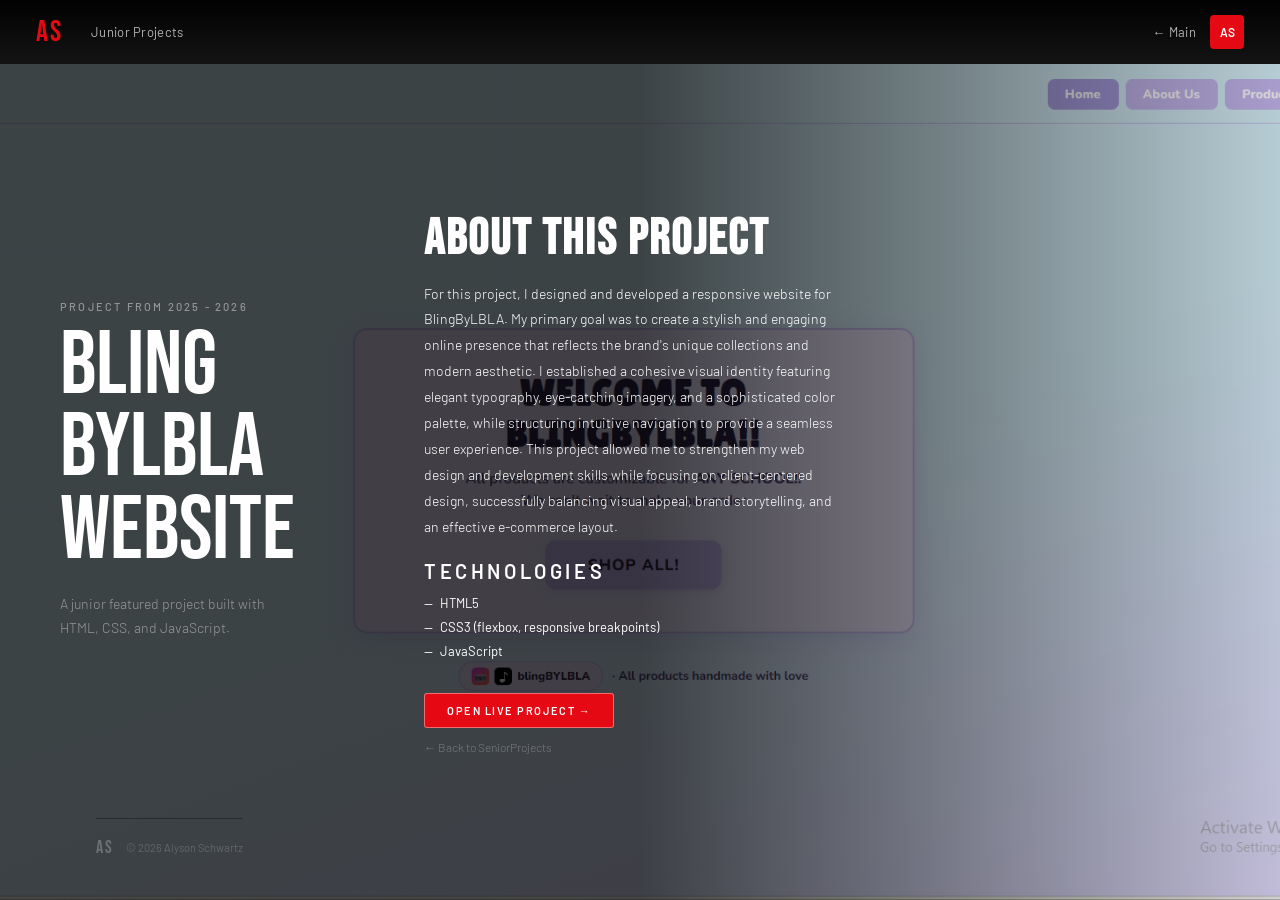
<file: blingbylbla.html>
<!doctype html>
<html lang="en">
  <head>
    <meta charset="UTF-8" />
    <meta name="viewport" content="width=device-width, initial-scale=1.0" />
    <title>BlingByLBLA — Junior Project</title>
    <link
      href="https://fonts.googleapis.com/css2?family=Bebas+Neue&family=Barlow:ital,wght@0,300;0,400;0,500;0,600;1,300&display=swap"
      rel="stylesheet"
    />
    <link rel="stylesheet" href="style.css" />
    <link rel="stylesheet" href="sophomore.css" />
    <style>
      *,
      *::before,
      *::after {
        box-sizing: border-box;
        margin: 0;
        padding: 0;
      }

      html,
      body {
        width: 100%;
        height: 100%;
        overflow: hidden;
      }

      /* ── Entire page locked to viewport ── */
      .page-wrap {
        position: fixed;
        inset: 0;
        display: flex;
        flex-direction: column;
      }

      /* ── Nav ── */
      .nav {
        position: relative;
        z-index: 10;
        flex-shrink: 0;
        height: 64px;
        /* keep whatever styles come from style.css / sophomore.css */
      }

      /* ── Hero: image fills everything below nav ── */
      .hero {
        position: relative;
        flex: 1 1 0;
        min-height: 0;
        overflow: hidden;
      }

      /* Full-bleed background image */
      .hero-bg {
        position: absolute;
        inset: 0;
        width: 100%;
        height: 100%;
        object-fit: cover;
        object-position: center;
        display: block;
      }

      /* Dark scrim so text stays readable */
      .hero-scrim {
        position: absolute;
        inset: 0;
        background: linear-gradient(
          to right,
          rgba(0, 0, 0, 0.72) 50%,
          rgba(0, 0, 0, 0.45) 75%,
          rgba(0, 0, 0, 0.15) 100%
        );
      }

      /* ── Text overlay: sits on top of image ── */
      .hero-overlay-content {
        position: absolute;
        inset: 0;
        display: flex;
        align-items: center;
        padding: 0 60px;
        gap: 64px;
      }

      /* Left: big title */
      .hero-title-block {
        flex-shrink: 0;
      }

      .hero-eyebrow {
        font-family: "Barlow", sans-serif;
        font-size: 11px;
        font-weight: 500;
        letter-spacing: 0.2em;
        text-transform: uppercase;
        color: rgba(255, 255, 255, 0.45);
        margin-bottom: 12px;
      }

      .hero-name {
        font-family: "Bebas Neue", sans-serif;
        font-size: clamp(64px, 7vw, 110px);
        line-height: 0.92;
        color: #fff;
        margin-bottom: 20px;
      }

      .hero-sub {
        font-family: "Barlow", sans-serif;
        font-size: 14px;
        font-weight: 300;
        color: rgba(255, 255, 255, 0.45);
        line-height: 1.7;
        max-width: 220px;
      }

      /* Thin vertical divider */
      .hero-divider {
        flex-shrink: 0;
        width: 1px;
        height: 60%;
      }

      /* Right: details text */
      .hero-details-block {
        flex: 1;
        max-width: 420px;
      }

      .hero-details-block h3 {
        font-family: "Bebas Neue", sans-serif;
        font-size: 50px;
        letter-spacing: 0.04em;
        color: #fff;
        margin-bottom: 12px;
      }

      .hero-details-block h4 {
        font-family: "Barlow", sans-serif;
        font-size: 20px;
        font-weight: 600;
        letter-spacing: 0.18em;
        text-transform: uppercase;
        color: rgba(255, 255, 255);
        margin: 20px 0 8px;
      }

      .hero-details-block p {
        font-family: "Barlow", sans-serif;
        font-size: 14px;
        font-weight: 300;
        color: rgba(255, 255, 255);
        line-height: 1.85;
      }

      .hero-details-block ul {
        list-style: none;
        margin: 0 0 24px;
      }

      .hero-details-block ul li {
        font-family: "Barlow", sans-serif;
        font-size: 13px;
        color: rgba(255, 255, 255);
        padding: 4px 0 4px 16px;
        position: relative;
      }

      .hero-details-block ul li::before {
        content: "—";
        position: absolute;
        left: 0;
        color: rgba(255, 255, 255);
      }

      .btn-primary {
        display: inline-block;
        font-family: "Barlow", sans-serif;
        font-size: 11px;
        font-weight: 600;
        letter-spacing: 0.14em;
        text-transform: uppercase;
        text-decoration: none;
        color: #fff;
        border: 1px solid rgba(255, 255, 255, 0.4);
        padding: 10px 22px;
        border-radius: 3px;
        transition:
          background 0.2s,
          border-color 0.2s;
        margin-top: 6px;
      }

      .btn-primary:hover {
        background: rgba(255, 255, 255, 0.12);
        border-color: rgba(255, 255, 255, 0.7);
      }

      .back-link {
        display: inline-block;
        font-family: "Barlow", sans-serif;
        font-size: 12px;
        font-weight: 300;
        color: rgba(255, 255, 255, 0.3);
        text-decoration: none;
        margin-top: 12px;
        transition: color 0.2s;
      }

      .back-link:hover {
        color: rgba(255, 255, 255, 0.65);
      }

      /* ── Footer pinned bottom-left over image ── */
      .page-footer {
        position: absolute;
        bottom: 24px;
        left: 60px;
        display: flex;
        align-items: center;
        gap: 12px;
        z-index: 5;
      }

      .footer-logo {
        font-family: "Bebas Neue", sans-serif;
        font-size: 18px;
        color: rgba(255, 255, 255, 0.25);
      }

      .footer-copy {
        font-family: "Barlow", sans-serif;
        font-size: 11px;
        color: rgba(255, 255, 255, 0.2);
      }
    </style>
  </head>
  <body>
    <div class="page-wrap">
      <nav class="nav">
        <div class="nav-left">
          <div class="nav-logo" onclick="window.location.href = 'index.html'">
            AS
          </div>
          <div class="nav-links">
            <span
              class="nav-link"
              onclick="window.location.href = 'junior.html'"
              >Junior Projects</span
            >
          </div>
        </div>
        <div class="nav-right">
          <span class="back-btn" onclick="window.location.href = 'index.html'"
            >← Main</span
          >
          <div class="nav-avatar">AS</div>
        </div>
      </nav>

      <div class="hero">
        <!-- Full-bleed background -->
        <img
          class="hero-bg"
          src="imgs/senior/senior.12.png"
          alt="Greece preview"
        />
        <div class="hero-scrim"></div>

        <!-- Text sitting directly on the image -->
        <div class="hero-overlay-content">
          <div class="hero-title-block">
            <div class="hero-eyebrow">Project from 2025 - 2026</div>
            <div class="hero-name">Bling<br />ByLbla<br />Website</div>
            <div class="hero-sub">
              A junior featured project built with HTML, CSS, and JavaScript.
            </div>
          </div>

          <div class="hero-divider"></div>

          <div class="hero-details-block">
            <h3>About this project</h3>
            <p>
              For this project, I designed and developed a responsive website
              for BlingByLBLA. My primary goal was to create a stylish and
              engaging online presence that reflects the brand's unique
              collections and modern aesthetic. I established a cohesive visual
              identity featuring elegant typography, eye-catching imagery, and a
              sophisticated color palette, while structuring intuitive
              navigation to provide a seamless user experience. This project
              allowed me to strengthen my web design and development skills
              while focusing on client-centered design, successfully balancing
              visual appeal, brand storytelling, and an effective e-commerce
              layout.
            </p>

            <h4>Technologies</h4>
            <ul>
              <li>HTML5</li>
              <li>CSS3 (flexbox, responsive breakpoints)</li>
              <li>JavaScript</li>
            </ul>

            <a
              class="btn-primary"
              href="https://526aschwartz.github.io/blingbylbla/"
              target="_blank"
              >Open Live Project →</a
            ><br />
            <a class="back-link" href="senior.html">← Back to SeniorProjects</a>
          </div>
        </div>

        <!-- Footer pinned over image -->
        <div class="page-footer">
          <div class="footer-logo">AS</div>
          <div class="footer-copy">© 2026 Alyson Schwartz</div>
        </div>
      </div>
    </div>

    <script src="sophomore.js"></script>
  </body>
</html>
</file>
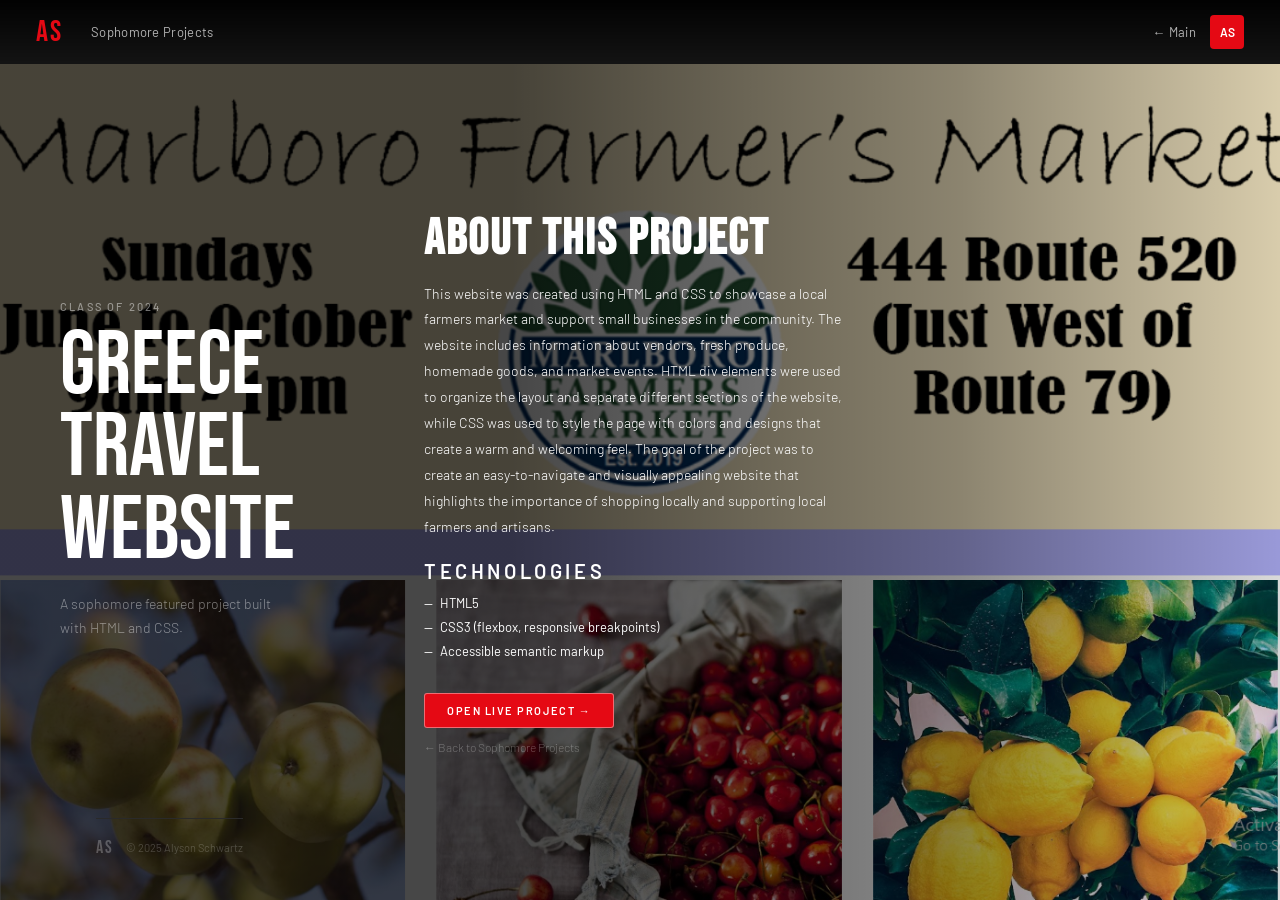
<file: farmersMarker.html>
<!doctype html>
<html lang="en">
  <head>
    <meta charset="UTF-8" />
    <meta name="viewport" content="width=device-width, initial-scale=1.0" />
    <title>Greece Travel Website — Sophomore Project</title>
    <link
      href="https://fonts.googleapis.com/css2?family=Bebas+Neue&family=Barlow:ital,wght@0,300;0,400;0,500;0,600;1,300&display=swap"
      rel="stylesheet"
    />
    <link rel="stylesheet" href="style.css" />
    <link rel="stylesheet" href="sophomore.css" />
    <style>
      *,
      *::before,
      *::after {
        box-sizing: border-box;
        margin: 0;
        padding: 0;
      }

      html,
      body {
        width: 100%;
        height: 100%;
        overflow: hidden;
      }

      /* ── Entire page locked to viewport ── */
      .page-wrap {
        position: fixed;
        inset: 0;
        display: flex;
        flex-direction: column;
      }

      /* ── Nav ── */
      .nav {
        position: relative;
        z-index: 10;
        flex-shrink: 0;
        height: 64px;
        /* keep whatever styles come from style.css / sophomore.css */
      }

      /* ── Hero: image fills everything below nav ── */
      .hero {
        position: relative;
        flex: 1 1 0;
        min-height: 0;
        overflow: hidden;
      }

      /* Full-bleed background image */
      .hero-bg {
        position: absolute;
        inset: 0;
        width: 100%;
        height: 100%;
        object-fit: cover;
        object-position: center;
        display: block;
      }

      /* Dark scrim so text stays readable */
      .hero-scrim {
        position: absolute;
        inset: 0;
        background: linear-gradient(
          to right,
          rgba(0, 0, 0, 0.72) 40%,
          rgba(0, 0, 0, 0.45) 75%,
          rgba(0, 0, 0, 0.15) 100%
        );
      }

      /* ── Text overlay: sits on top of image ── */
      .hero-overlay-content {
        position: absolute;
        inset: 0;
        display: flex;
        align-items: center;
        padding: 0 60px;
        gap: 64px;
      }

      /* Left: big title */
      .hero-title-block {
        flex-shrink: 0;
      }

      .hero-eyebrow {
        font-family: "Barlow", sans-serif;
        font-size: 11px;
        font-weight: 500;
        letter-spacing: 0.2em;
        text-transform: uppercase;
        color: rgba(255, 255, 255, 0.45);
        margin-bottom: 12px;
      }

      .hero-name {
        font-family: "Bebas Neue", sans-serif;
        font-size: clamp(64px, 7vw, 110px);
        line-height: 0.92;
        color: #fff;
        margin-bottom: 20px;
      }

      .hero-sub {
        font-family: "Barlow", sans-serif;
        font-size: 14px;
        font-weight: 300;
        color: rgba(255, 255, 255, 0.45);
        line-height: 1.7;
        max-width: 220px;
      }

      /* Thin vertical divider */
      .hero-divider {
        flex-shrink: 0;
        width: 1px;
        height: 60%;
      }

      /* Right: details text */
      .hero-details-block {
        flex: 1;
        max-width: 420px;
      }

      .hero-details-block h3 {
        font-family: "Bebas Neue", sans-serif;
        font-size: 50px;
        letter-spacing: 0.04em;
        color: #fff;
        margin-bottom: 12px;
      }

      .hero-details-block h4 {
        font-family: "Barlow", sans-serif;
        font-size: 20px;
        font-weight: 600;
        letter-spacing: 0.18em;
        text-transform: uppercase;
        color: rgba(255, 255, 255);
        margin: 20px 0 8px;
      }

      .hero-details-block p {
        font-family: "Barlow", sans-serif;
        font-size: 14px;
        font-weight: 300;
        color: rgba(255, 255, 255);
        line-height: 1.85;
      }

      .hero-details-block ul {
        list-style: none;
        margin: 0 0 24px;
      }

      .hero-details-block ul li {
        font-family: "Barlow", sans-serif;
        font-size: 13px;
        color: rgba(255, 255, 255);
        padding: 4px 0 4px 16px;
        position: relative;
      }

      .hero-details-block ul li::before {
        content: "—";
        position: absolute;
        left: 0;
        color: rgba(255, 255, 255);
      }

      .btn-primary {
        display: inline-block;
        font-family: "Barlow", sans-serif;
        font-size: 11px;
        font-weight: 600;
        letter-spacing: 0.14em;
        text-transform: uppercase;
        text-decoration: none;
        color: #fff;
        border: 1px solid rgba(255, 255, 255, 0.4);
        padding: 10px 22px;
        border-radius: 3px;
        transition:
          background 0.2s,
          border-color 0.2s;
        margin-top: 6px;
      }

      .btn-primary:hover {
        background: rgba(255, 255, 255, 0.12);
        border-color: rgba(255, 255, 255, 0.7);
      }

      .back-link {
        display: inline-block;
        font-family: "Barlow", sans-serif;
        font-size: 12px;
        font-weight: 300;
        color: rgba(255, 255, 255, 0.3);
        text-decoration: none;
        margin-top: 12px;
        transition: color 0.2s;
      }

      .back-link:hover {
        color: rgba(255, 255, 255, 0.65);
      }

      /* ── Footer pinned bottom-left over image ── */
      .page-footer {
        position: absolute;
        bottom: 24px;
        left: 60px;
        display: flex;
        align-items: center;
        gap: 12px;
        z-index: 5;
      }

      .footer-logo {
        font-family: "Bebas Neue", sans-serif;
        font-size: 18px;
        color: rgba(255, 255, 255, 0.25);
      }

      .footer-copy {
        font-family: "Barlow", sans-serif;
        font-size: 11px;
        color: rgba(255, 255, 255, 0.2);
      }
    </style>
  </head>
  <body>
    <div class="page-wrap">
      <nav class="nav">
        <div class="nav-left">
          <div class="nav-logo" onclick="window.location.href = 'index.html'">
            AS
          </div>
          <div class="nav-links">
            <span
              class="nav-link"
              onclick="window.location.href = 'sophomore.html'"
              >Sophomore Projects</span
            >
          </div>
        </div>
        <div class="nav-right">
          <span class="back-btn" onclick="window.location.href = 'index.html'"
            >← Main</span
          >
          <div class="nav-avatar">AS</div>
        </div>
      </nav>

      <div class="hero">
        <!-- Full-bleed background -->
        <img class="hero-bg" src="imgs/soph/soph.5.png" alt="Greece preview" />
        <div class="hero-scrim"></div>

        <!-- Text sitting directly on the image -->
        <div class="hero-overlay-content">
          <div class="hero-title-block">
            <div class="hero-eyebrow">Class of 2024</div>
            <div class="hero-name">Greece<br />Travel<br />Website</div>
            <div class="hero-sub">
              A sophomore featured project built with HTML and CSS.
            </div>
          </div>

          <div class="hero-divider"></div>

          <div class="hero-details-block">
            <h3>About this project</h3>
            <p>
              This website was created using HTML and CSS to showcase a local
              farmers market and support small businesses in the community. The
              website includes information about vendors, fresh produce,
              homemade goods, and market events. HTML div elements were used to
              organize the layout and separate different sections of the
              website, while CSS was used to style the page with colors and
              designs that create a warm and welcoming feel. The goal of the
              project was to create an easy-to-navigate and visually appealing
              website that highlights the importance of shopping locally and
              supporting local farmers and artisans.
            </p>

            <h4>Technologies</h4>
            <ul>
              <li>HTML5</li>
              <li>CSS3 (flexbox, responsive breakpoints)</li>
              <li>Accessible semantic markup</li>
            </ul>

            <a
              class="btn-primary"
              href="https://46921fe6-386a-488d-84f1-e5127e936909-00-1isa9gwslcqyc.kirk.replit.dev/"
              target="_blank"
              >Open Live Project →</a
            ><br />
            <a class="back-link" href="sophomore.html"
              >← Back to Sophomore Projects</a
            >
          </div>
        </div>

        <!-- Footer pinned over image -->
        <div class="page-footer">
          <div class="footer-logo">AS</div>
          <div class="footer-copy">© 2025 Alyson Schwartz</div>
        </div>
      </div>
    </div>

    <script src="sophomore.js"></script>
  </body>
</html>
</file>
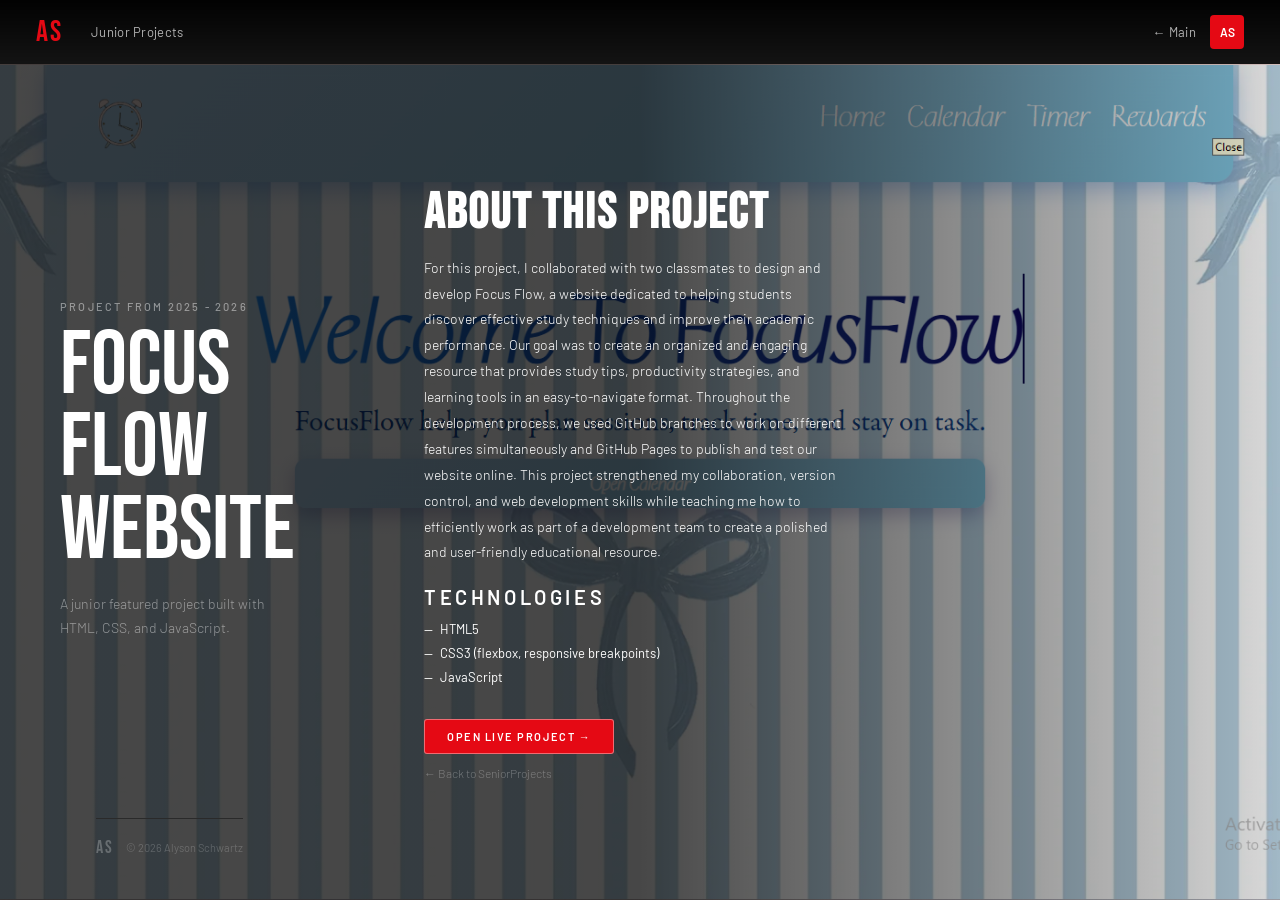
<file: focusflow.html>
<!doctype html>
<html lang="en">
  <head>
    <meta charset="UTF-8" />
    <meta name="viewport" content="width=device-width, initial-scale=1.0" />
    <title>Focus Flow — Junior Project</title>
    <link
      href="https://fonts.googleapis.com/css2?family=Bebas+Neue&family=Barlow:ital,wght@0,300;0,400;0,500;0,600;1,300&display=swap"
      rel="stylesheet"
    />
    <link rel="stylesheet" href="style.css" />
    <link rel="stylesheet" href="sophomore.css" />
    <style>
      *,
      *::before,
      *::after {
        box-sizing: border-box;
        margin: 0;
        padding: 0;
      }

      html,
      body {
        width: 100%;
        height: 100%;
        overflow: hidden;
      }

      /* ── Entire page locked to viewport ── */
      .page-wrap {
        position: fixed;
        inset: 0;
        display: flex;
        flex-direction: column;
      }

      /* ── Nav ── */
      .nav {
        position: relative;
        z-index: 10;
        flex-shrink: 0;
        height: 64px;
        /* keep whatever styles come from style.css / sophomore.css */
      }

      /* ── Hero: image fills everything below nav ── */
      .hero {
        position: relative;
        flex: 1 1 0;
        min-height: 0;
        overflow: hidden;
      }

      /* Full-bleed background image */
      .hero-bg {
        position: absolute;
        inset: 0;
        width: 100%;
        height: 100%;
        object-fit: cover;
        object-position: center;
        display: block;
      }

      /* Dark scrim so text stays readable */
      .hero-scrim {
        position: absolute;
        inset: 0;
        background: linear-gradient(
          to right,
          rgba(0, 0, 0, 0.72) 50%,
          rgba(0, 0, 0, 0.45) 75%,
          rgba(0, 0, 0, 0.15) 100%
        );
      }

      /* ── Text overlay: sits on top of image ── */
      .hero-overlay-content {
        position: absolute;
        inset: 0;
        display: flex;
        align-items: center;
        padding: 0 60px;
        gap: 64px;
      }

      /* Left: big title */
      .hero-title-block {
        flex-shrink: 0;
      }

      .hero-eyebrow {
        font-family: "Barlow", sans-serif;
        font-size: 11px;
        font-weight: 500;
        letter-spacing: 0.2em;
        text-transform: uppercase;
        color: rgba(255, 255, 255, 0.45);
        margin-bottom: 12px;
      }

      .hero-name {
        font-family: "Bebas Neue", sans-serif;
        font-size: clamp(64px, 7vw, 110px);
        line-height: 0.92;
        color: #fff;
        margin-bottom: 20px;
      }

      .hero-sub {
        font-family: "Barlow", sans-serif;
        font-size: 14px;
        font-weight: 300;
        color: rgba(255, 255, 255, 0.45);
        line-height: 1.7;
        max-width: 220px;
      }

      /* Thin vertical divider */
      .hero-divider {
        flex-shrink: 0;
        width: 1px;
        height: 60%;
      }

      /* Right: details text */
      .hero-details-block {
        flex: 1;
        max-width: 420px;
      }

      .hero-details-block h3 {
        font-family: "Bebas Neue", sans-serif;
        font-size: 50px;
        letter-spacing: 0.04em;
        color: #fff;
        margin-bottom: 12px;
      }

      .hero-details-block h4 {
        font-family: "Barlow", sans-serif;
        font-size: 20px;
        font-weight: 600;
        letter-spacing: 0.18em;
        text-transform: uppercase;
        color: rgba(255, 255, 255);
        margin: 20px 0 8px;
      }

      .hero-details-block p {
        font-family: "Barlow", sans-serif;
        font-size: 14px;
        font-weight: 300;
        color: rgba(255, 255, 255);
        line-height: 1.85;
      }

      .hero-details-block ul {
        list-style: none;
        margin: 0 0 24px;
      }

      .hero-details-block ul li {
        font-family: "Barlow", sans-serif;
        font-size: 13px;
        color: rgba(255, 255, 255);
        padding: 4px 0 4px 16px;
        position: relative;
      }

      .hero-details-block ul li::before {
        content: "—";
        position: absolute;
        left: 0;
        color: rgba(255, 255, 255);
      }

      .btn-primary {
        display: inline-block;
        font-family: "Barlow", sans-serif;
        font-size: 11px;
        font-weight: 600;
        letter-spacing: 0.14em;
        text-transform: uppercase;
        text-decoration: none;
        color: #fff;
        border: 1px solid rgba(255, 255, 255, 0.4);
        padding: 10px 22px;
        border-radius: 3px;
        transition:
          background 0.2s,
          border-color 0.2s;
        margin-top: 6px;
      }

      .btn-primary:hover {
        background: rgba(255, 255, 255, 0.12);
        border-color: rgba(255, 255, 255, 0.7);
      }

      .back-link {
        display: inline-block;
        font-family: "Barlow", sans-serif;
        font-size: 12px;
        font-weight: 300;
        color: rgba(255, 255, 255, 0.3);
        text-decoration: none;
        margin-top: 12px;
        transition: color 0.2s;
      }

      .back-link:hover {
        color: rgba(255, 255, 255, 0.65);
      }

      /* ── Footer pinned bottom-left over image ── */
      .page-footer {
        position: absolute;
        bottom: 24px;
        left: 60px;
        display: flex;
        align-items: center;
        gap: 12px;
        z-index: 5;
      }

      .footer-logo {
        font-family: "Bebas Neue", sans-serif;
        font-size: 18px;
        color: rgba(255, 255, 255, 0.25);
      }

      .footer-copy {
        font-family: "Barlow", sans-serif;
        font-size: 11px;
        color: rgba(255, 255, 255, 0.2);
      }
    </style>
  </head>
  <body>
    <div class="page-wrap">
      <nav class="nav">
        <div class="nav-left">
          <div class="nav-logo" onclick="window.location.href = 'index.html'">
            AS
          </div>
          <div class="nav-links">
            <span
              class="nav-link"
              onclick="window.location.href = 'junior.html'"
              >Junior Projects</span
            >
          </div>
        </div>
        <div class="nav-right">
          <span class="back-btn" onclick="window.location.href = 'index.html'"
            >← Main</span
          >
          <div class="nav-avatar">AS</div>
        </div>
      </nav>

      <div class="hero">
        <!-- Full-bleed background -->
        <img
          class="hero-bg"
          src="imgs/senior/senior.11.png"
          alt="Greece preview"
        />
        <div class="hero-scrim"></div>

        <!-- Text sitting directly on the image -->
        <div class="hero-overlay-content">
          <div class="hero-title-block">
            <div class="hero-eyebrow">Project from 2025 - 2026</div>
            <div class="hero-name">Focus<br />Flow<br />Website</div>
            <div class="hero-sub">
              A junior featured project built with HTML, CSS, and JavaScript.
            </div>
          </div>

          <div class="hero-divider"></div>

          <div class="hero-details-block">
            <h3>About this project</h3>
            <p>
            For this project, I collaborated with two classmates to design and develop Focus Flow, a website dedicated to helping students discover effective study techniques and improve their academic performance. Our goal was to create an organized and engaging resource that provides study tips, productivity strategies, and learning tools in an easy-to-navigate format. Throughout the development process, we used GitHub branches to work on different features simultaneously and GitHub Pages to publish and test our website online. This project strengthened my collaboration, version control, and web development skills while teaching me how to efficiently work as part of a development team to create a polished and user-friendly educational resource.
            </p>

            <h4>Technologies</h4>
            <ul>
              <li>HTML5</li>
              <li>CSS3 (flexbox, responsive breakpoints)</li>
              <li>JavaScript</li>
            </ul>

            <a
              class="btn-primary"
              href="https://526aschwartz.github.io/studyingHelp/"
              target="_blank"
              >Open Live Project →</a
            ><br />
            <a class="back-link" href="senior.html">← Back to SeniorProjects</a>
          </div>
        </div>

        <!-- Footer pinned over image -->
        <div class="page-footer">
          <div class="footer-logo">AS</div>
          <div class="footer-copy">© 2026 Alyson Schwartz</div>
        </div>
      </div>
    </div>

    <script src="sophomore.js"></script>
  </body>
</html>
</file>
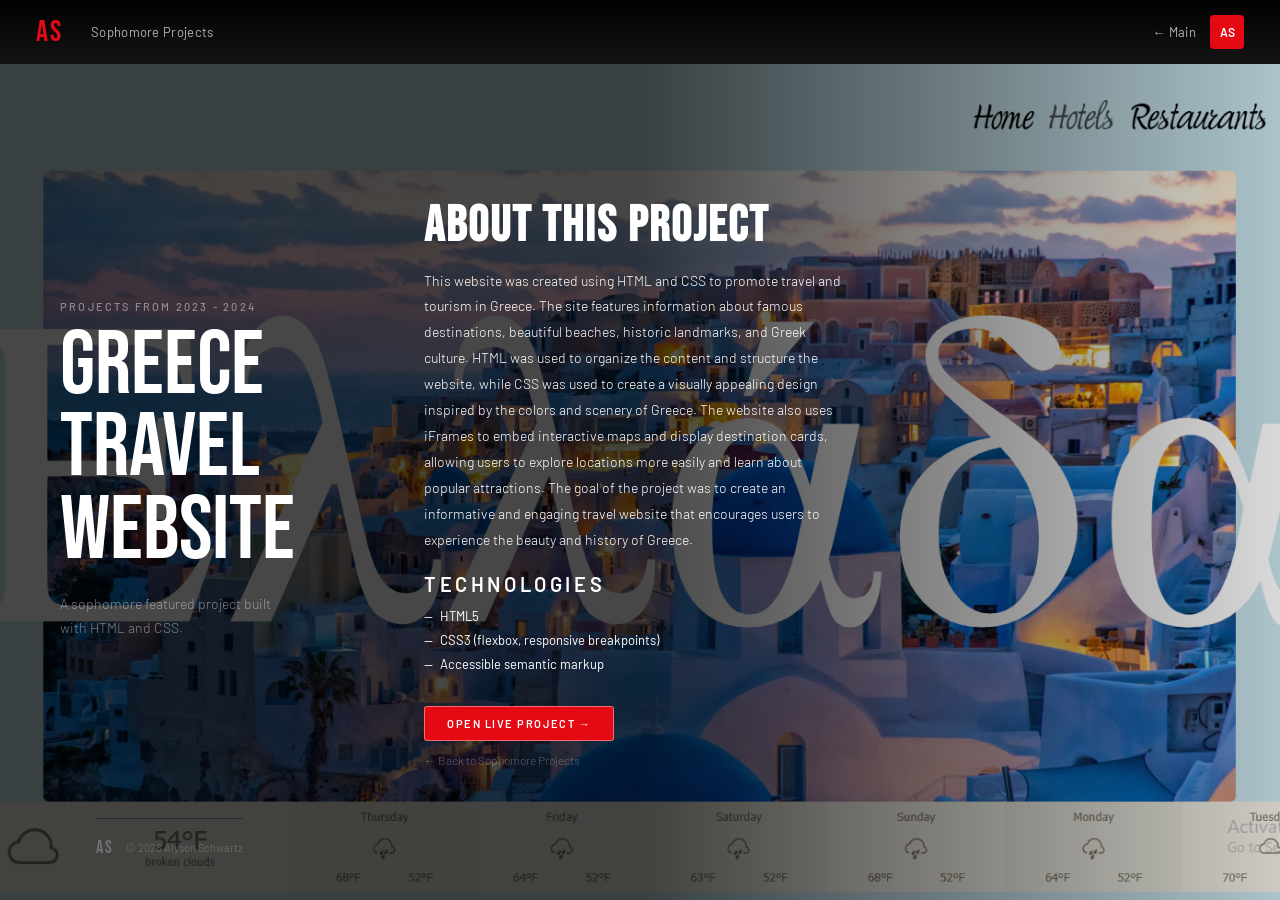
<file: greece.html>
<!doctype html>
<html lang="en">
  <head>
    <meta charset="UTF-8" />
    <meta name="viewport" content="width=device-width, initial-scale=1.0" />
    <title>Greece Travel Website — Sophomore Project</title>
    <link
      href="https://fonts.googleapis.com/css2?family=Bebas+Neue&family=Barlow:ital,wght@0,300;0,400;0,500;0,600;1,300&display=swap"
      rel="stylesheet"
    />
    <link rel="stylesheet" href="style.css" />
    <link rel="stylesheet" href="sophomore.css" />
    <style>
      *,
      *::before,
      *::after {
        box-sizing: border-box;
        margin: 0;
        padding: 0;
      }

      html,
      body {
        width: 100%;
        height: 100%;
        overflow: hidden;
      }

      /* ── Entire page locked to viewport ── */
      .page-wrap {
        position: fixed;
        inset: 0;
        display: flex;
        flex-direction: column;
      }

      /* ── Nav ── */
      .nav {
        position: relative;
        z-index: 10;
        flex-shrink: 0;
        height: 64px;
        /* keep whatever styles come from style.css / sophomore.css */
      }

      /* ── Hero: image fills everything below nav ── */
      .hero {
        position: relative;
        flex: 1 1 0;
        min-height: 0;
        overflow: hidden;
      }

      /* Full-bleed background image */
      .hero-bg {
        position: absolute;
        inset: 0;
        width: 100%;
        height: 100%;
        object-fit: cover;
        object-position: center;
        display: block;
      }

      /* Dark scrim so text stays readable */
      .hero-scrim {
        position: absolute;
        inset: 0;
        background: linear-gradient(
          to right,
          rgba(0, 0, 0, 0.72) 50%,
          rgba(0, 0, 0, 0.45) 75%,
          rgba(0, 0, 0, 0.15) 100%
        );
      }

      /* ── Text overlay: sits on top of image ── */
      .hero-overlay-content {
        position: absolute;
        inset: 0;
        display: flex;
        align-items: center;
        padding: 0 60px;
        gap: 64px;
      }

      /* Left: big title */
      .hero-title-block {
        flex-shrink: 0;
      }

      .hero-eyebrow {
        font-family: "Barlow", sans-serif;
        font-size: 11px;
        font-weight: 500;
        letter-spacing: 0.2em;
        text-transform: uppercase;
        color: rgba(255, 255, 255, 0.45);
        margin-bottom: 12px;
      }

      .hero-name {
        font-family: "Bebas Neue", sans-serif;
        font-size: clamp(64px, 7vw, 110px);
        line-height: 0.92;
        color: #fff;
        margin-bottom: 20px;
      }

      .hero-sub {
        font-family: "Barlow", sans-serif;
        font-size: 14px;
        font-weight: 300;
        color: rgba(255, 255, 255, 0.45);
        line-height: 1.7;
        max-width: 220px;
      }

      /* Thin vertical divider */
      .hero-divider {
        flex-shrink: 0;
        width: 1px;
        height: 60%;
      }

      /* Right: details text */
      .hero-details-block {
        flex: 1;
        max-width: 420px;
      }

      .hero-details-block h3 {
        font-family: "Bebas Neue", sans-serif;
        font-size: 50px;
        letter-spacing: 0.04em;
        color: #fff;
        margin-bottom: 12px;
      }

      .hero-details-block h4 {
        font-family: "Barlow", sans-serif;
        font-size: 20px;
        font-weight: 600;
        letter-spacing: 0.18em;
        text-transform: uppercase;
        color: rgba(255, 255, 255);
        margin: 20px 0 8px;
      }

      .hero-details-block p {
        font-family: "Barlow", sans-serif;
        font-size: 14px;
        font-weight: 300;
        color: rgba(255, 255, 255);
        line-height: 1.85;
      }

      .hero-details-block ul {
        list-style: none;
        margin: 0 0 24px;
      }

      .hero-details-block ul li {
        font-family: "Barlow", sans-serif;
        font-size: 13px;
        color: rgba(255, 255, 255);
        padding: 4px 0 4px 16px;
        position: relative;
      }

      .hero-details-block ul li::before {
        content: "—";
        position: absolute;
        left: 0;
        color: rgba(255, 255, 255);
      }

      .btn-primary {
        display: inline-block;
        font-family: "Barlow", sans-serif;
        font-size: 11px;
        font-weight: 600;
        letter-spacing: 0.14em;
        text-transform: uppercase;
        text-decoration: none;
        color: #fff;
        border: 1px solid rgba(255, 255, 255, 0.4);
        padding: 10px 22px;
        border-radius: 3px;
        transition:
          background 0.2s,
          border-color 0.2s;
        margin-top: 6px;
      }

      .btn-primary:hover {
        background: rgba(255, 255, 255, 0.12);
        border-color: rgba(255, 255, 255, 0.7);
      }

      .back-link {
        display: inline-block;
        font-family: "Barlow", sans-serif;
        font-size: 12px;
        font-weight: 300;
        color: rgba(255, 255, 255, 0.3);
        text-decoration: none;
        margin-top: 12px;
        transition: color 0.2s;
      }

      .back-link:hover {
        color: rgba(255, 255, 255, 0.65);
      }

      /* ── Footer pinned bottom-left over image ── */
      .page-footer {
        position: absolute;
        bottom: 24px;
        left: 60px;
        display: flex;
        align-items: center;
        gap: 12px;
        z-index: 5;
      }

      .footer-logo {
        font-family: "Bebas Neue", sans-serif;
        font-size: 18px;
        color: rgba(255, 255, 255, 0.25);
      }

      .footer-copy {
        font-family: "Barlow", sans-serif;
        font-size: 11px;
        color: rgba(255, 255, 255, 0.2);
      }
    </style>
  </head>
  <body>
    <div class="page-wrap">
      <nav class="nav">
        <div class="nav-left">
          <div class="nav-logo" onclick="window.location.href = 'index.html'">
            AS
          </div>
          <div class="nav-links">
            <span
              class="nav-link"
              onclick="window.location.href = 'sophomore.html'"
              >Sophomore Projects</span
            >
          </div>
        </div>
        <div class="nav-right">
          <span class="back-btn" onclick="window.location.href = 'index.html'"
            >← Main</span
          >
          <div class="nav-avatar">AS</div>
        </div>
      </nav>

      <div class="hero">
        <!-- Full-bleed background -->
        <img class="hero-bg" src="imgs/soph/soph.2.png" alt="Greece preview" />
        <div class="hero-scrim"></div>

        <!-- Text sitting directly on the image -->
        <div class="hero-overlay-content">
          <div class="hero-title-block">
            <div class="hero-eyebrow">Projects from 2023 - 2024</div>
            <div class="hero-name">Greece<br />Travel<br />Website</div>
            <div class="hero-sub">
              A sophomore featured project built with HTML and CSS.
            </div>
          </div>

          <div class="hero-divider"></div>

          <div class="hero-details-block">
            <h3>About this project</h3>
            <p>
              This website was created using HTML and CSS to promote travel and
              tourism in Greece. The site features information about famous
              destinations, beautiful beaches, historic landmarks, and Greek
              culture. HTML was used to organize the content and structure the
              website, while CSS was used to create a visually appealing design
              inspired by the colors and scenery of Greece. The website also
              uses iFrames to embed interactive maps and display destination
              cards, allowing users to explore locations more easily and learn
              about popular attractions. The goal of the project was to create
              an informative and engaging travel website that encourages users
              to experience the beauty and history of Greece.
            </p>

            <h4>Technologies</h4>
            <ul>
              <li>HTML5</li>
              <li>CSS3 (flexbox, responsive breakpoints)</li>
              <li>Accessible semantic markup</li>
            </ul>

            <a
              class="btn-primary"
              href="https://46921fe6-386a-488d-84f1-e5127e936909-00-1isa9gwslcqyc.kirk.replit.dev/"
              target="_blank"
              >Open Live Project →</a
            ><br />
            <a class="back-link" href="sophomore.html"
              >← Back to Sophomore Projects</a
            >
          </div>
        </div>

        <!-- Footer pinned over image -->
        <div class="page-footer">
          <div class="footer-logo">AS</div>
          <div class="footer-copy">© 2026 Alyson Schwartz</div>
        </div>
      </div>
    </div>

    <script src="sophomore.js"></script>
  </body>
</html>
</file>
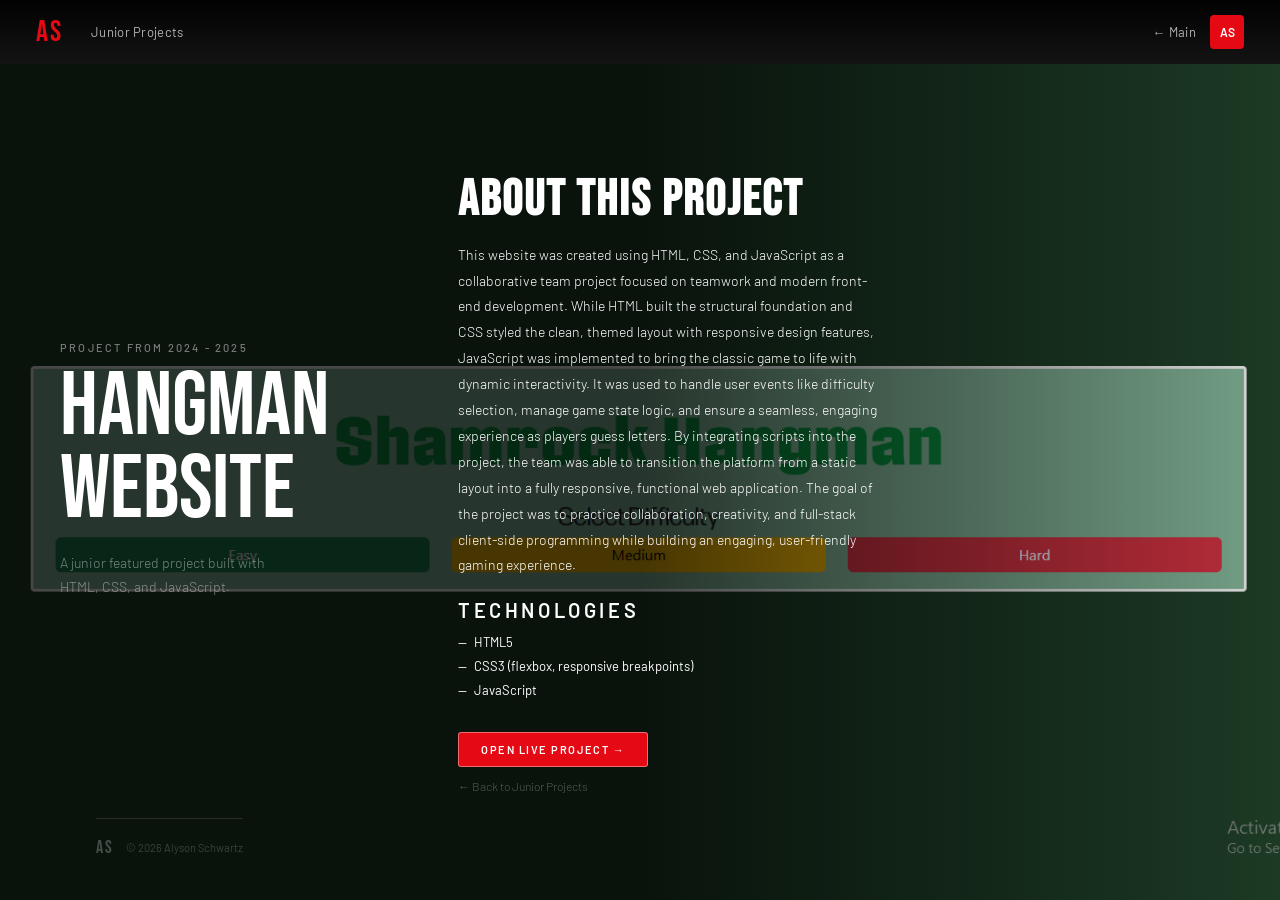
<file: hangman.html>
<!doctype html>
<html lang="en">
  <head>
    <meta charset="UTF-8" />
    <meta name="viewport" content="width=device-width, initial-scale=1.0" />
    <title>Hangman Game — Junior Project</title>
    <link
      href="https://fonts.googleapis.com/css2?family=Bebas+Neue&family=Barlow:ital,wght@0,300;0,400;0,500;0,600;1,300&display=swap"
      rel="stylesheet"
    />
    <link rel="stylesheet" href="style.css" />
    <link rel="stylesheet" href="sophomore.css" />
    <style>
      *,
      *::before,
      *::after {
        box-sizing: border-box;
        margin: 0;
        padding: 0;
      }

      html,
      body {
        width: 100%;
        height: 100%;
        overflow: hidden;
      }

      /* ── Entire page locked to viewport ── */
      .page-wrap {
        position: fixed;
        inset: 0;
        display: flex;
        flex-direction: column;
      }

      /* ── Nav ── */
      .nav {
        position: relative;
        z-index: 10;
        flex-shrink: 0;
        height: 64px;
        /* keep whatever styles come from style.css / sophomore.css */
      }

      /* ── Hero: image fills everything below nav ── */
      .hero {
        position: relative;
        flex: 1 1 0;
        min-height: 0;
        overflow: hidden;
      }

      /* Full-bleed background image */
      .hero-bg {
        position: absolute;
        inset: 0;
        width: 100%;
        height: 100%;
        object-fit: cover;
        object-position: center;
        display: block;
      }

      /* Dark scrim so text stays readable */
      .hero-scrim {
        position: absolute;
        inset: 0;
        background: linear-gradient(
          to right,
          rgba(0, 0, 0, 0.72) 50%,
          rgba(0, 0, 0, 0.45) 75%,
          rgba(0, 0, 0, 0.15) 100%
        );
      }

      /* ── Text overlay: sits on top of image ── */
      .hero-overlay-content {
        position: absolute;
        inset: 0;
        display: flex;
        align-items: center;
        padding: 0 60px;
        gap: 64px;
      }

      /* Left: big title */
      .hero-title-block {
        flex-shrink: 0;
      }

      .hero-eyebrow {
        font-family: "Barlow", sans-serif;
        font-size: 11px;
        font-weight: 500;
        letter-spacing: 0.2em;
        text-transform: uppercase;
        color: rgba(255, 255, 255, 0.45);
        margin-bottom: 12px;
      }

      .hero-name {
        font-family: "Bebas Neue", sans-serif;
        font-size: clamp(64px, 7vw, 110px);
        line-height: 0.92;
        color: #fff;
        margin-bottom: 20px;
      }

      .hero-sub {
        font-family: "Barlow", sans-serif;
        font-size: 14px;
        font-weight: 300;
        color: rgba(255, 255, 255, 0.45);
        line-height: 1.7;
        max-width: 220px;
      }

      /* Thin vertical divider */
      .hero-divider {
        flex-shrink: 0;
        width: 1px;
        height: 60%;
      }

      /* Right: details text */
      .hero-details-block {
        flex: 1;
        max-width: 420px;
      }

      .hero-details-block h3 {
        font-family: "Bebas Neue", sans-serif;
        font-size: 50px;
        letter-spacing: 0.04em;
        color: #fff;
        margin-bottom: 12px;
      }

      .hero-details-block h4 {
        font-family: "Barlow", sans-serif;
        font-size: 20px;
        font-weight: 600;
        letter-spacing: 0.18em;
        text-transform: uppercase;
        color: rgba(255, 255, 255);
        margin: 20px 0 8px;
      }

      .hero-details-block p {
        font-family: "Barlow", sans-serif;
        font-size: 14px;
        font-weight: 300;
        color: rgba(255, 255, 255);
        line-height: 1.85;
      }

      .hero-details-block ul {
        list-style: none;
        margin: 0 0 24px;
      }

      .hero-details-block ul li {
        font-family: "Barlow", sans-serif;
        font-size: 13px;
        color: rgba(255, 255, 255);
        padding: 4px 0 4px 16px;
        position: relative;
      }

      .hero-details-block ul li::before {
        content: "—";
        position: absolute;
        left: 0;
        color: rgba(255, 255, 255);
      }

      .btn-primary {
        display: inline-block;
        font-family: "Barlow", sans-serif;
        font-size: 11px;
        font-weight: 600;
        letter-spacing: 0.14em;
        text-transform: uppercase;
        text-decoration: none;
        color: #fff;
        border: 1px solid rgba(255, 255, 255, 0.4);
        padding: 10px 22px;
        border-radius: 3px;
        transition:
          background 0.2s,
          border-color 0.2s;
        margin-top: 6px;
      }

      .btn-primary:hover {
        background: rgba(255, 255, 255, 0.12);
        border-color: rgba(255, 255, 255, 0.7);
      }

      .back-link {
        display: inline-block;
        font-family: "Barlow", sans-serif;
        font-size: 12px;
        font-weight: 300;
        color: rgba(255, 255, 255, 0.3);
        text-decoration: none;
        margin-top: 12px;
        transition: color 0.2s;
      }

      .back-link:hover {
        color: rgba(255, 255, 255, 0.65);
      }

      /* ── Footer pinned bottom-left over image ── */
      .page-footer {
        position: absolute;
        bottom: 24px;
        left: 60px;
        display: flex;
        align-items: center;
        gap: 12px;
        z-index: 5;
      }

      .footer-logo {
        font-family: "Bebas Neue", sans-serif;
        font-size: 18px;
        color: rgba(255, 255, 255, 0.25);
      }

      .footer-copy {
        font-family: "Barlow", sans-serif;
        font-size: 11px;
        color: rgba(255, 255, 255, 0.2);
      }
    </style>
  </head>
  <body>
    <div class="page-wrap">
      <nav class="nav">
        <div class="nav-left">
          <div class="nav-logo" onclick="window.location.href = 'index.html'">
            AS
          </div>
          <div class="nav-links">
            <span
              class="nav-link"
              onclick="window.location.href = 'junior.html'"
              >Junior Projects</span
            >
          </div>
        </div>
        <div class="nav-right">
          <span class="back-btn" onclick="window.location.href = 'index.html'"
            >← Main</span
          >
          <div class="nav-avatar">AS</div>
        </div>
      </nav>

      <div class="hero">
        <!-- Full-bleed background -->
        <img
          class="hero-bg"
          src="imgs/junior/junior.13.png"
          alt="Greece preview"
        />
        <div class="hero-scrim"></div>

        <!-- Text sitting directly on the image -->
        <div class="hero-overlay-content">
          <div class="hero-title-block">
            <div class="hero-eyebrow">Project from 2024 - 2025</div>
            <div class="hero-name">Hangman<br />Website</div>
            <div class="hero-sub">
              A junior featured project built with HTML, CSS, and JavaScript.
            </div>
          </div>

          <div class="hero-divider"></div>

          <div class="hero-details-block">
            <h3>About this project</h3>
            <p>
              This website was created using HTML, CSS, and JavaScript as a
              collaborative team project focused on teamwork and modern
              front-end development. While HTML built the structural foundation
              and CSS styled the clean, themed layout with responsive design
              features, JavaScript was implemented to bring the classic game to
              life with dynamic interactivity. It was used to handle user events
              like difficulty selection, manage game state logic, and ensure a
              seamless, engaging experience as players guess letters. By
              integrating scripts into the project, the team was able to
              transition the platform from a static layout into a fully
              responsive, functional web application. The goal of the project
              was to practice collaboration, creativity, and full-stack
              client-side programming while building an engaging, user-friendly
              gaming experience.
            </p>

            <h4>Technologies</h4>
            <ul>
              <li>HTML5</li>
              <li>CSS3 (flexbox, responsive breakpoints)</li>
              <li>JavaScript</li>
            </ul>

            <a
              class="btn-primary"
              href="https://526aschwartz.github.io/hangman/"
              target="_blank"
              >Open Live Project →</a
            ><br />
            <a class="back-link" href="junior.html"
              >← Back to Junior Projects</a
            >
          </div>
        </div>

        <!-- Footer pinned over image -->
        <div class="page-footer">
          <div class="footer-logo">AS</div>
          <div class="footer-copy">© 2026 Alyson Schwartz</div>
        </div>
      </div>
    </div>

    <script src="sophomore.js"></script>
  </body>
</html>
</file>
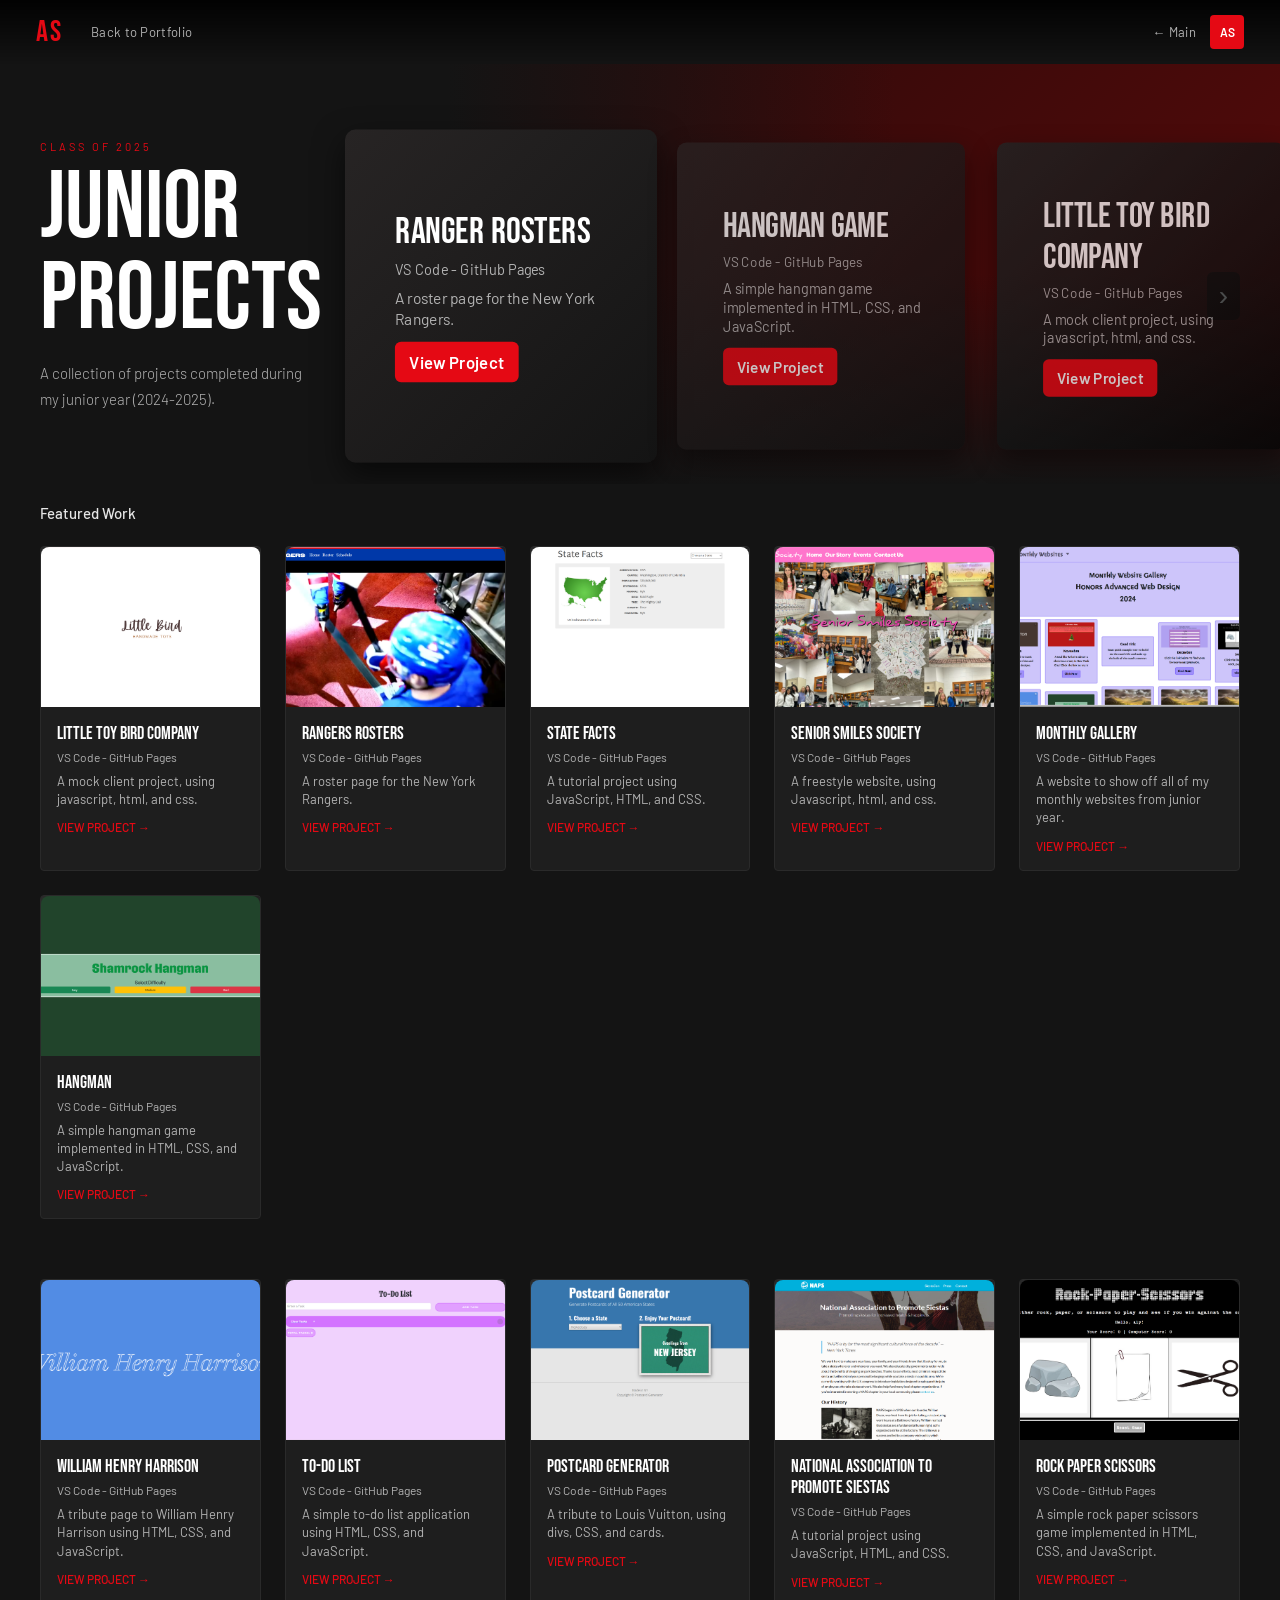
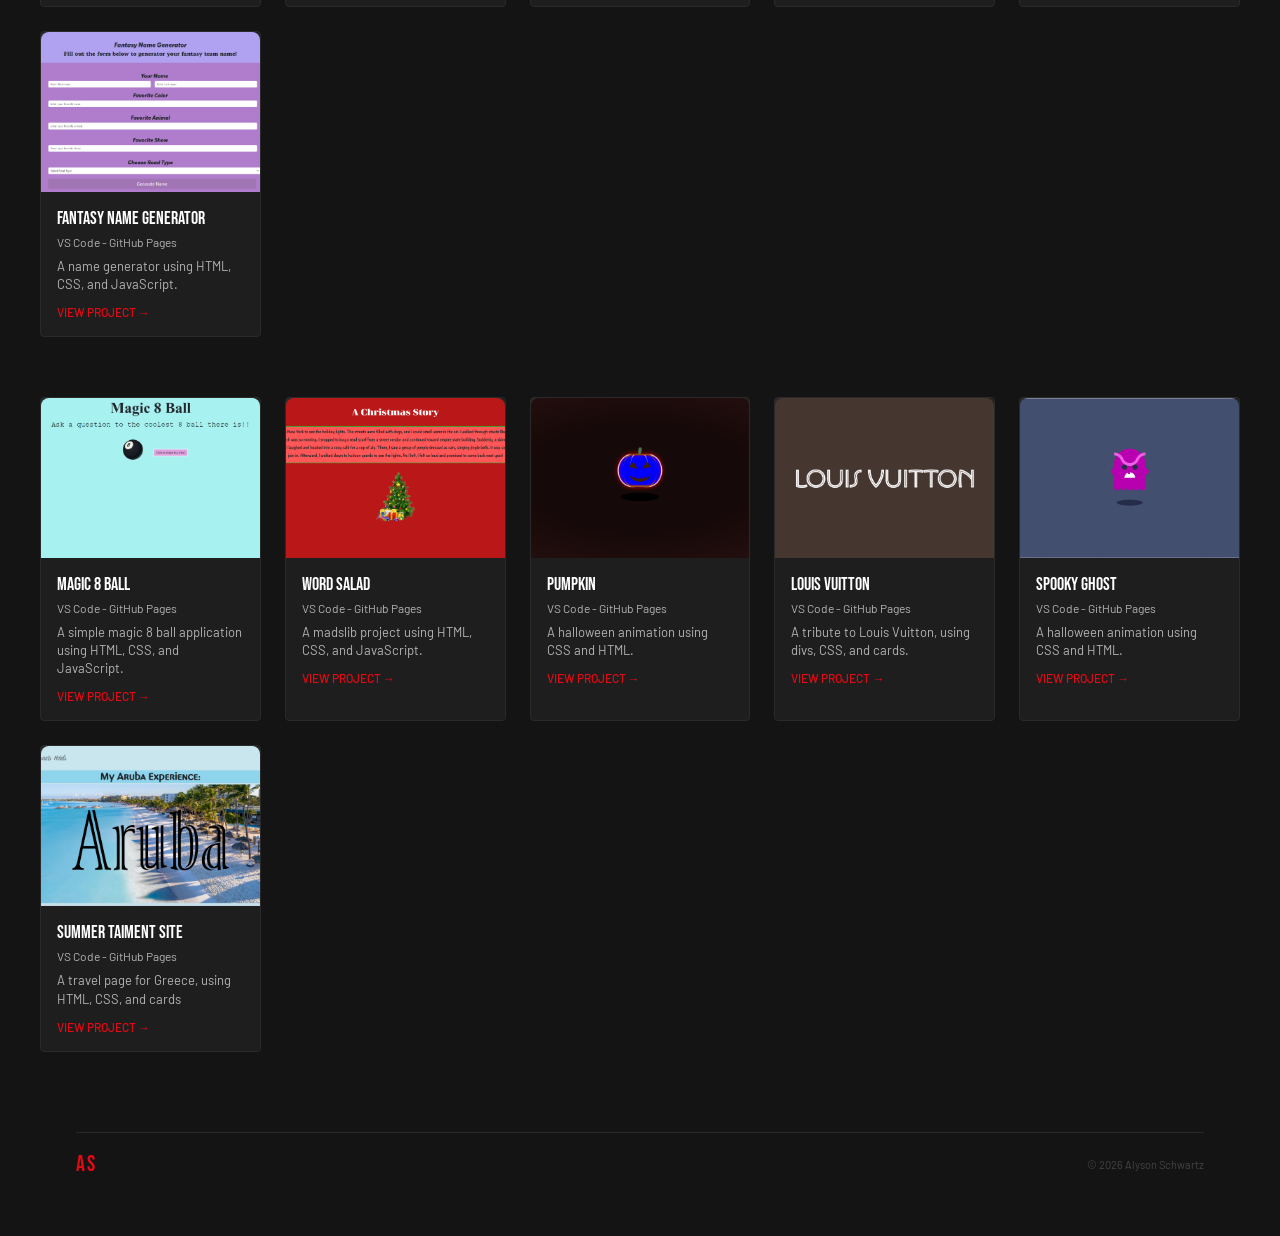
<file: junior.html>
<!DOCTYPE html>
<html lang="en">
<head>
<meta charset="UTF-8"/>
<meta name="viewport" content="width=device-width, initial-scale=1.0"/>
<title>Junior Year - Alyson Schwartz</title>
<link href="https://fonts.googleapis.com/css2?family=Bebas+Neue&family=Barlow:ital,wght@0,300;0,400;0,500;0,600;1,300&display=swap" rel="stylesheet"/>
<link rel="stylesheet" href="style.css">
<link rel="stylesheet" href="junior.css">
</head>
<body>

<div class="screen active" style="min-height: 100vh; padding-bottom: 40px;">
  <nav class="nav">
    <div class="nav-left">
      <div class="nav-logo" onclick="window.location.href='index.html'">AS</div>
      <div class="nav-links">
        <span class="nav-link" onclick="window.location.href='index.html'">Back to Portfolio</span>
      </div>
    </div>
    <div class="nav-right">
      <span class="back-btn" onclick="window.location.href='index.html'">← Main</span>
      <div class="nav-avatar">AS</div>
    </div>
  </nav>

    <div class="hero" id="hero-projects">
    <div class="hero-canvas-wrap" id="hcw-projects"></div>
    <div class="hero-overlay"></div>
    <div class="hero-content">
      <div class="hero-eyebrow">Class of 2025</div>
      <div class="hero-name">Junior<br>Projects</div>
      <div class="hero-sub">A collection of projects completed during my junior year (2024-2025).</div>
    </div>

    <div class="hero-carousel" aria-label="Featured projects carousel">
      <button class="carousel-control prev" aria-label="Previous">‹</button>
      <div class="carousel-track">
        <div class="carousel-slide" data-index="0" style="background: linear-gradient(135deg,#272424,#141414);">
          <div class="carousel-slide-inner">
            <div class="carousel-media"></div>
            <div class="carousel-info">
              <div class="carousel-title">Ranger Rosters </div>
              <div class="carousel-meta">VS Code - GitHub Pages</div>
              <div class="carousel-desc">A roster page for the New York Rangers.</div>
              <a class="carousel-cta" href="ranger.html">View Project</a>
            </div>
          </div>
        </div>

        <div class="carousel-slide" data-index="1" style="background: linear-gradient(135deg,#2b2323,#0f0f0f);">
          <div class="carousel-slide-inner">
            <div class="carousel-media"></div>
            <div class="carousel-info">
              <div class="carousel-title">Hangman Game</div>
              <div class="carousel-meta">VS Code - GitHub Pages</div>
              <div class="carousel-desc">A simple hangman game implemented in HTML, CSS, and JavaScript.</div>
              <a class="carousel-cta" href="hangman.html">View Project</a>
            </div>
          </div>
        </div>

        <div class="carousel-slide" data-index="2" style="background: linear-gradient(135deg,#1f2626,#040404);">
          <div class="carousel-slide-inner">
            <div class="carousel-media"></div>
            <div class="carousel-info">
              <div class="carousel-title">Little Toy Bird Company</div>
              <div class="carousel-meta">VS Code - GitHub Pages</div>
              <div class="carousel-desc">A mock client project, using javascript, html, and css.</div>
              <a class="carousel-cta" href="ltbc.html">View Project</a>
            </div>
          </div>
        </div>
      </div>
      <button class="carousel-control next" aria-label="Next">›</button>
    </div>
  </div>

    <div class="content-body year-gallery">
    <div class="sec-title" style="margin-bottom:24px;">Featured Work</div>
    
    <div class="gallery-grid">
      <div class="gallery-item">
        <div class="gallery-img"><img src="imgs/junior/junior.18.png"></div>
        <div class="gallery-content">
          <div class="gallery-title">Little Toy Bird Company</div>
          <div class="gallery-meta">VS Code - GitHub Pages</div>
          <div class="gallery-desc">A mock client project, using javascript, html, and css.</div>
          <a href="https://526aschwartz.github.io/LTBC/" class="gallery-link">View Project →</a>
        </div>
      </div>

      <div class="gallery-item">
        <div class="gallery-img"><img src="imgs/junior/junior.17.png"></div>
        <div class="gallery-content">
          <div class="gallery-title">Rangers Rosters </div>
          <div class="gallery-meta">VS Code - GitHub Pages</div>
            <div class="gallery-desc">A roster page for the New York Rangers.</div>
          <a href="https://526aschwartz.github.io/team-work/" class="gallery-link">View Project →</a>
        </div>
      </div>

      <div class="gallery-item">
        <div class="gallery-img"><img src="imgs/junior/junior.16.png"></div>
        <div class="gallery-content">
          <div class="gallery-title">State Facts</div>
          <div class="gallery-meta">VS Code - GitHub Pages</div>
          <div class="gallery-desc">A tutorial project using JavaScript, HTML, and CSS.</div>
          <a href="https://526aschwartz.github.io/State-Facts-Objects-Practice/" class="gallery-link">View Project →</a>
        </div>
      </div>

      <div class="gallery-item">
        <div class="gallery-img"><img src="imgs/junior/junior.15.png"></div>
        <div class="gallery-content">
          <div class="gallery-title">Senior Smiles Society</div>
          <div class="gallery-meta">VS Code - GitHub Pages</div>
          <div class="gallery-desc">A freestyle website, using Javascript, html, and css.</div>
          <a href="https://526aschwartz.github.io/SeniorSmilesApril/" class="gallery-link">View Project →</a>
        </div>
      </div>

      <div class="gallery-item">
        <div class="gallery-img"><img src="imgs/junior/junior.14.png"></div>
        <div class="gallery-content">
          <div class="gallery-title">Monthly Gallery</div>
          <div class="gallery-meta">VS Code - GitHub Pages</div>
          <div class="gallery-desc">A website to show off all of my monthly websites from junior year.</div>
          <a href="https://526aschwartz.github.io/Monthly-Website-gallery/" class="gallery-link">View Project →</a>
        </div>
      </div>

      <div class="gallery-item">
        <div class="gallery-img"><img src="imgs/junior/junior.13.png"></div>
        <div class="gallery-content">
          <div class="gallery-title">Hangman</div>
          <div class="gallery-meta">VS Code - GitHub Pages</div>
          <div class="gallery-desc">A simple hangman game implemented in HTML, CSS, and JavaScript.</div>
          <a href="https://526aschwartz.github.io/hangman/" class="gallery-link">View Project →</a>
        </div>
      </div>
    </div>
  </div>

  <div class="content-body year-gallery">
   
    
    <div class="gallery-grid">
      <div class="gallery-item">
        <div class="gallery-img"><img src="imgs/junior/junior.12.png"></div>
        <div class="gallery-content">
          <div class="gallery-title">William Henry Harrison</div>
          <div class="gallery-meta">VS Code - GitHub Pages</div>
          <div class="gallery-desc">A tribute page to William Henry Harrison using HTML, CSS, and JavaScript.</div>
          <a href="https://526aschwartz.github.io/president/" class="gallery-link">View Project →</a>
        </div>
      </div>

      <div class="gallery-item">
        <div class="gallery-img"><img src="imgs/junior/junior.11.png"></div>
        <div class="gallery-content">
          <div class="gallery-title">To-Do List</div>
          <div class="gallery-meta">VS Code - GitHub Pages</div>
            <div class="gallery-desc">A simple to-do list application using HTML, CSS, and JavaScript.</div>
          <a href="https://526aschwartz.github.io/to-do-list/" class="gallery-link">View Project →</a>
        </div>
      </div>

      <div class="gallery-item">
        <div class="gallery-img"><img src="imgs/junior/junior.10.png"></div>
        <div class="gallery-content">
          <div class="gallery-title">Postcard Generator</div>
          <div class="gallery-meta">VS Code - GitHub Pages</div>
          <div class="gallery-desc">A tribute to Louis Vuitton, using divs, CSS, and cards.</div>
          <a href="https://526aschwartz.github.io/copyofcode1/" class="gallery-link">View Project →</a>
        </div>
      </div>

      <div class="gallery-item">
        <div class="gallery-img"><img src="imgs/junior/junior.9.png"></div>
        <div class="gallery-content">
          <div class="gallery-title">National Association to Promote Siestas</div>
          <div class="gallery-meta">VS Code - GitHub Pages</div>
          <div class="gallery-desc">A tutorial project using JavaScript, HTML, and CSS.</div>
          <a href="https://526aschwartz.github.io/RandomTestamonialStarter/#" class="gallery-link">View Project →</a>
        </div>
      </div>

      <div class="gallery-item">
        <div class="gallery-img"><img src="imgs/junior/junior.8.png"></div>
        <div class="gallery-content">
          <div class="gallery-title">Rock Paper Scissors</div>
          <div class="gallery-meta">VS Code - GitHub Pages</div>
          <div class="gallery-desc">A simple rock paper scissors game implemented in HTML, CSS, and JavaScript.</div>
          <a href="https://526aschwartz.github.io/RPS/" class="gallery-link">View Project →</a>
        </div>
      </div>

      <div class="gallery-item">
        <div class="gallery-img"><img src="imgs/junior/junior.7.png"></div>
        <div class="gallery-content">
          <div class="gallery-title">Fantasy Name Generator</div>
          <div class="gallery-meta">VS Code - GitHub Pages</div>
          <div class="gallery-desc">A name generator using HTML, CSS, and JavaScript.</div>
          <a href="https://526aschwartz.github.io/name-generator/" class="gallery-link">View Project →</a>
        </div>
      </div>
    </div>
  </div>

  <div class="content-body year-gallery">
    
    <div class="gallery-grid">
      <div class="gallery-item">
        <div class="gallery-img"><img src="imgs/junior/junior.6.png"></div>
        <div class="gallery-content">
          <div class="gallery-title">Magic 8 Ball</div>
          <div class="gallery-meta">VS Code - GitHub Pages</div>
          <div class="gallery-desc">A simple magic 8 ball application using HTML, CSS, and JavaScript.</div>
          <a href="https://526aschwartz.github.io/magic-8-ball/ " class="gallery-link">View Project →</a>
        </div>
      </div>

      <div class="gallery-item">
        <div class="gallery-img"><img src="imgs/junior/junior.5.png"></div>
        <div class="gallery-content">
          <div class="gallery-title">Word Salad</div>
          <div class="gallery-meta">VS Code - GitHub Pages</div>
          <div class="gallery-desc">A madslib project using HTML, CSS, and JavaScript.</div>
          <a href="https://526aschwartz.github.io/word-salad/" class="gallery-link">View Project →</a>
        </div>
      </div>

<div class="gallery-item">
        <div class="gallery-img"><img src="imgs/junior/junior.4.png"></div>
        <div class="gallery-content">
          <div class="gallery-title">Pumpkin</div>
          <div class="gallery-meta">VS Code - GitHub Pages</div>
          <div class="gallery-desc">A halloween animation using CSS and HTML.</div>
          <a href="https://526aschwartz.github.io/pumpkin/" class="gallery-link">View Project →</a>
        </div>
      </div>


      <div class="gallery-item">
        <div class="gallery-img"><img src="imgs/junior/junior.3.png"></div>
        <div class="gallery-content">
          <div class="gallery-title">Louis Vuitton</div>
          <div class="gallery-meta">VS Code - GitHub Pages</div>
          <div class="gallery-desc">A tribute to Louis Vuitton, using divs, CSS, and cards.</div>
          <a href="https://526aschwartz.github.io/Look-Ma-Im-famous/" class="gallery-link">View Project →</a>
        </div>
      </div>

      <div class="gallery-item">
        <div class="gallery-img"><img src="imgs/junior/junior.2.png"></div>
        <div class="gallery-content">
          <div class="gallery-title">Spooky Ghost</div>
          <div class="gallery-meta">VS Code - GitHub Pages</div>
            <div class="gallery-desc">A halloween animation using CSS and HTML.</div>
          <a href="https://526aschwartz.github.io/spooky-ghost/" class="gallery-link">View Project →</a>
        </div>
      </div>

<div class="gallery-item">
        <div class="gallery-img"><img src="imgs/junior/junior.1.png"></div>
        <div class="gallery-content">
          <div class="gallery-title">Summer Taiment Site</div>
          <div class="gallery-meta">VS Code - GitHub Pages</div>
          <div class="gallery-desc">A travel page for Greece, using HTML, CSS, and cards</div>
          <a href="https://526aschwartz.github.io/Summer-taiment-Site/" class="gallery-link">View Project →</a>
        </div>
      </div>

    </div>
  </div>

  <div style="padding:0 40px;">
    <div class="page-footer">
      <div class="footer-logo">AS</div>
      <div class="footer-copy">© 2026 Alyson Schwartz</div>
    </div>
  </div>
</div>

<script src="junior.js"></script>
</body>
</html>
</file>
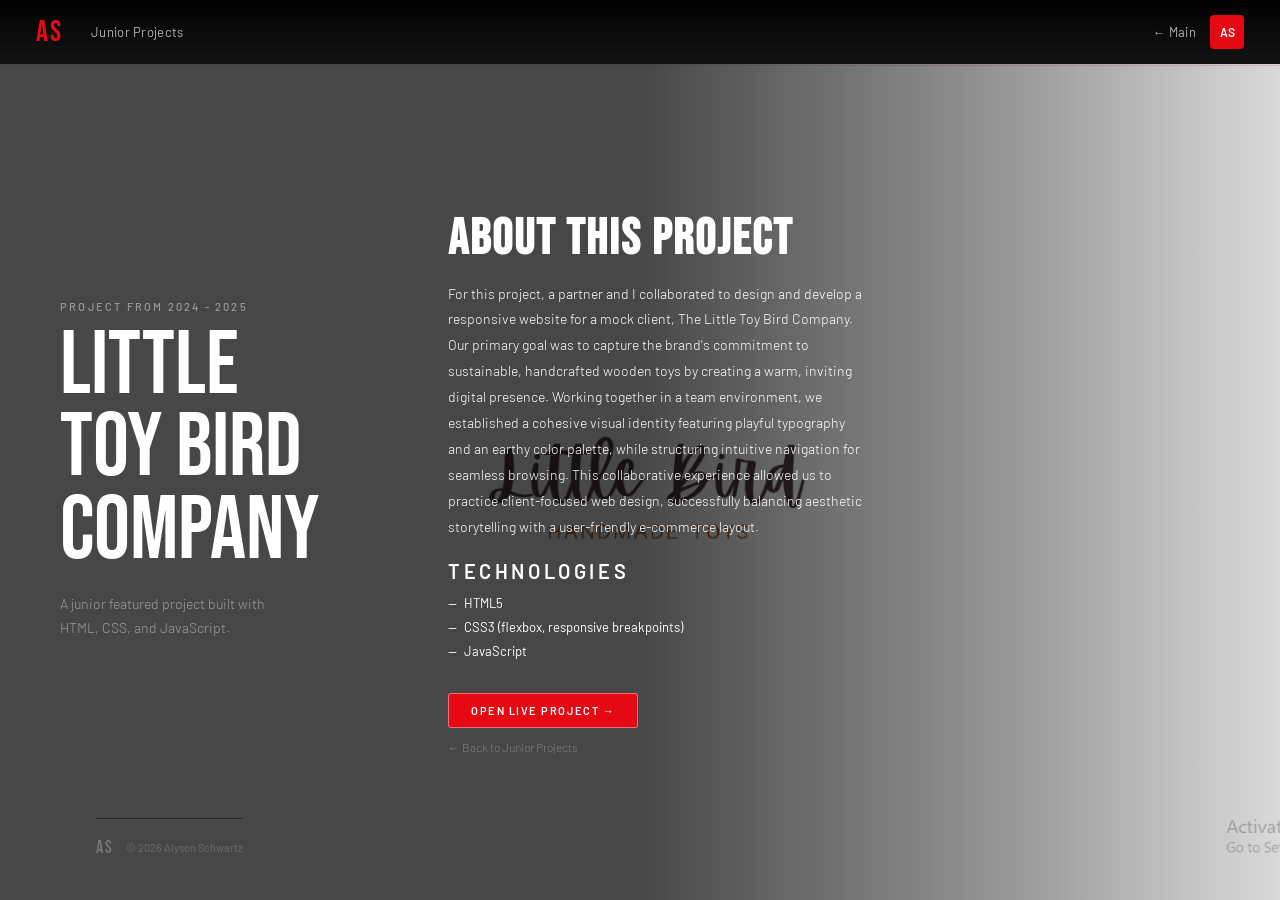
<file: ltbc.html>
<!doctype html>
<html lang="en">
  <head>
    <meta charset="UTF-8" />
    <meta name="viewport" content="width=device-width, initial-scale=1.0" />
    <title>Little Toy Birdy Company — Junior Project</title>
    <link
      href="https://fonts.googleapis.com/css2?family=Bebas+Neue&family=Barlow:ital,wght@0,300;0,400;0,500;0,600;1,300&display=swap"
      rel="stylesheet"
    />
    <link rel="stylesheet" href="style.css" />
    <link rel="stylesheet" href="sophomore.css" />
    <style>
      *,
      *::before,
      *::after {
        box-sizing: border-box;
        margin: 0;
        padding: 0;
      }

      html,
      body {
        width: 100%;
        height: 100%;
        overflow: hidden;
      }

      /* ── Entire page locked to viewport ── */
      .page-wrap {
        position: fixed;
        inset: 0;
        display: flex;
        flex-direction: column;
      }

      /* ── Nav ── */
      .nav {
        position: relative;
        z-index: 10;
        flex-shrink: 0;
        height: 64px;
        /* keep whatever styles come from style.css / sophomore.css */
      }

      /* ── Hero: image fills everything below nav ── */
      .hero {
        position: relative;
        flex: 1 1 0;
        min-height: 0;
        overflow: hidden;
      }

      /* Full-bleed background image */
      .hero-bg {
        position: absolute;
        inset: 0;
        width: 100%;
        height: 100%;
        object-fit: cover;
        object-position: center;
        display: block;
      }

      /* Dark scrim so text stays readable */
      .hero-scrim {
        position: absolute;
        inset: 0;
        background: linear-gradient(
          to right,
          rgba(0, 0, 0, 0.72) 50%,
          rgba(0, 0, 0, 0.45) 75%,
          rgba(0, 0, 0, 0.15) 100%
        );
      }

      /* ── Text overlay: sits on top of image ── */
      .hero-overlay-content {
        position: absolute;
        inset: 0;
        display: flex;
        align-items: center;
        padding: 0 60px;
        gap: 64px;
      }

      /* Left: big title */
      .hero-title-block {
        flex-shrink: 0;
      }

      .hero-eyebrow {
        font-family: "Barlow", sans-serif;
        font-size: 11px;
        font-weight: 500;
        letter-spacing: 0.2em;
        text-transform: uppercase;
        color: rgba(255, 255, 255, 0.45);
        margin-bottom: 12px;
      }

      .hero-name {
        font-family: "Bebas Neue", sans-serif;
        font-size: clamp(64px, 7vw, 110px);
        line-height: 0.92;
        color: #fff;
        margin-bottom: 20px;
      }

      .hero-sub {
        font-family: "Barlow", sans-serif;
        font-size: 14px;
        font-weight: 300;
        color: rgba(255, 255, 255, 0.45);
        line-height: 1.7;
        max-width: 220px;
      }

      /* Thin vertical divider */
      .hero-divider {
        flex-shrink: 0;
        width: 1px;
        height: 60%;
      }

      /* Right: details text */
      .hero-details-block {
        flex: 1;
        max-width: 420px;
      }

      .hero-details-block h3 {
        font-family: "Bebas Neue", sans-serif;
        font-size: 50px;
        letter-spacing: 0.04em;
        color: #fff;
        margin-bottom: 12px;
      }

      .hero-details-block h4 {
        font-family: "Barlow", sans-serif;
        font-size: 20px;
        font-weight: 600;
        letter-spacing: 0.18em;
        text-transform: uppercase;
        color: rgba(255, 255, 255);
        margin: 20px 0 8px;
      }

      .hero-details-block p {
        font-family: "Barlow", sans-serif;
        font-size: 14px;
        font-weight: 300;
        color: rgba(255, 255, 255);
        line-height: 1.85;
      }

      .hero-details-block ul {
        list-style: none;
        margin: 0 0 24px;
      }

      .hero-details-block ul li {
        font-family: "Barlow", sans-serif;
        font-size: 13px;
        color: rgba(255, 255, 255);
        padding: 4px 0 4px 16px;
        position: relative;
      }

      .hero-details-block ul li::before {
        content: "—";
        position: absolute;
        left: 0;
        color: rgba(255, 255, 255);
      }

      .btn-primary {
        display: inline-block;
        font-family: "Barlow", sans-serif;
        font-size: 11px;
        font-weight: 600;
        letter-spacing: 0.14em;
        text-transform: uppercase;
        text-decoration: none;
        color: #fff;
        border: 1px solid rgba(255, 255, 255, 0.4);
        padding: 10px 22px;
        border-radius: 3px;
        transition:
          background 0.2s,
          border-color 0.2s;
        margin-top: 6px;
      }

      .btn-primary:hover {
        background: rgba(255, 255, 255, 0.12);
        border-color: rgba(255, 255, 255, 0.7);
      }

      .back-link {
        display: inline-block;
        font-family: "Barlow", sans-serif;
        font-size: 12px;
        font-weight: 300;
        color: rgba(255, 255, 255, 0.3);
        text-decoration: none;
        margin-top: 12px;
        transition: color 0.2s;
      }

      .back-link:hover {
        color: rgba(255, 255, 255, 0.65);
      }

      /* ── Footer pinned bottom-left over image ── */
      .page-footer {
        position: absolute;
        bottom: 24px;
        left: 60px;
        display: flex;
        align-items: center;
        gap: 12px;
        z-index: 5;
      }

      .footer-logo {
        font-family: "Bebas Neue", sans-serif;
        font-size: 18px;
        color: rgba(255, 255, 255, 0.25);
      }

      .footer-copy {
        font-family: "Barlow", sans-serif;
        font-size: 11px;
        color: rgba(255, 255, 255, 0.2);
      }
    </style>
  </head>
  <body>
    <div class="page-wrap">
      <nav class="nav">
        <div class="nav-left">
          <div class="nav-logo" onclick="window.location.href = 'index.html'">
            AS
          </div>
          <div class="nav-links">
            <span
              class="nav-link"
              onclick="window.location.href = 'junior.html'"
              >Junior Projects</span
            >
          </div>
        </div>
        <div class="nav-right">
          <span class="back-btn" onclick="window.location.href = 'index.html'"
            >← Main</span
          >
          <div class="nav-avatar">AS</div>
        </div>
      </nav>

      <div class="hero">
        <!-- Full-bleed background -->
        <img
          class="hero-bg"
          src="imgs/junior/junior.18.png"
          alt="Greece preview"
        />
        <div class="hero-scrim"></div>

        <!-- Text sitting directly on the image -->
        <div class="hero-overlay-content">
          <div class="hero-title-block">
            <div class="hero-eyebrow">Project from 2024 - 2025</div>
            <div class="hero-name">Little<br />Toy Bird<br />Company</div>
            <div class="hero-sub">
              A junior featured project built with HTML, CSS, and JavaScript.
            </div>
          </div>

          <div class="hero-divider"></div>

          <div class="hero-details-block">
            <h3>About this project</h3>
            <p>
              For this project, a partner and I collaborated to design and
              develop a responsive website for a mock client, The Little Toy
              Bird Company. Our primary goal was to capture the brand's
              commitment to sustainable, handcrafted wooden toys by creating a
              warm, inviting digital presence. Working together in a team
              environment, we established a cohesive visual identity featuring
              playful typography and an earthy color palette, while structuring
              intuitive navigation for seamless browsing. This collaborative
              experience allowed us to practice client-focused web design,
              successfully balancing aesthetic storytelling with a user-friendly
              e-commerce layout.
            </p>

            <h4>Technologies</h4>
            <ul>
              <li>HTML5</li>
              <li>CSS3 (flexbox, responsive breakpoints)</li>
              <li>JavaScript</li>
            </ul>

            <a
              class="btn-primary"
              href="https://526aschwartz.github.io/LTBC/"
              target="_blank"
              >Open Live Project →</a
            ><br />
            <a class="back-link" href="junior.html"
              >← Back to Junior Projects</a
            >
          </div>
        </div>

        <!-- Footer pinned over image -->
        <div class="page-footer">
          <div class="footer-logo">AS</div>
          <div class="footer-copy">© 2026 Alyson Schwartz</div>
        </div>
      </div>
    </div>

    <script src="sophomore.js"></script>
  </body>
</html>
</file>
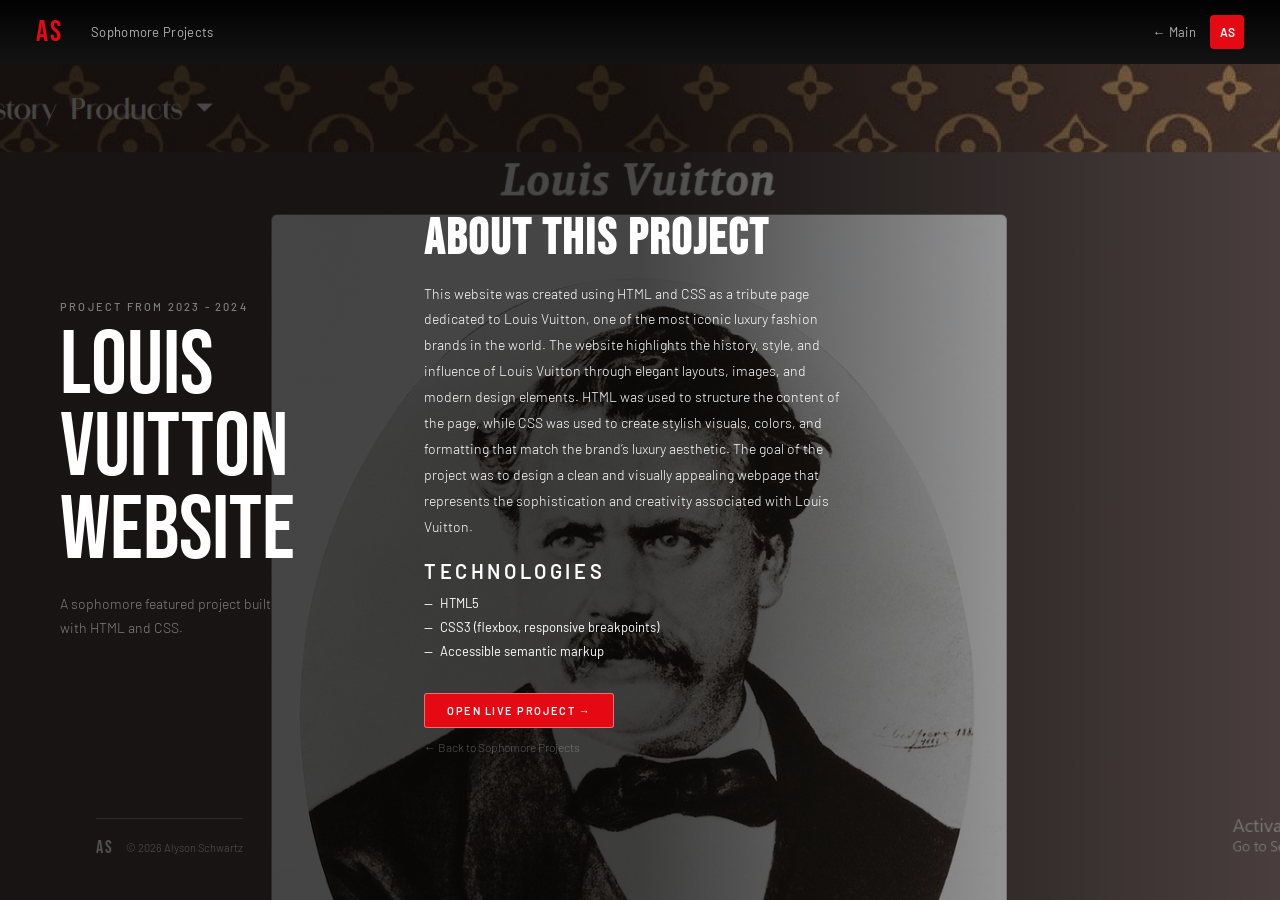
<file: LV.html>
<!doctype html>
<html lang="en">
  <head>
    <meta charset="UTF-8" />
    <meta name="viewport" content="width=device-width, initial-scale=1.0" />
    <title>LV Tribute Website — Sophomore Project</title>
    <link
      href="https://fonts.googleapis.com/css2?family=Bebas+Neue&family=Barlow:ital,wght@0,300;0,400;0,500;0,600;1,300&display=swap"
      rel="stylesheet"
    />
    <link rel="stylesheet" href="style.css" />
    <link rel="stylesheet" href="sophomore.css" />
    <style>
      *,
      *::before,
      *::after {
        box-sizing: border-box;
        margin: 0;
        padding: 0;
      }

      html,
      body {
        width: 100%;
        height: 100%;
        overflow: hidden;
      }

      /* ── Entire page locked to viewport ── */
      .page-wrap {
        position: fixed;
        inset: 0;
        display: flex;
        flex-direction: column;
      }

      /* ── Nav ── */
      .nav {
        position: relative;
        z-index: 10;
        flex-shrink: 0;
        height: 64px;
        /* keep whatever styles come from style.css / sophomore.css */
      }

      /* ── Hero: image fills everything below nav ── */
      .hero {
        position: relative;
        flex: 1 1 0;
        min-height: 0;
        overflow: hidden;
      }

      /* Full-bleed background image */
      .hero-bg {
        position: absolute;
        inset: 0;
        width: 100%;
        height: 100%;
        object-fit: cover;
        object-position: center;
        display: block;
      }

      /* Dark scrim so text stays readable */
      .hero-scrim {
        position: absolute;
        inset: 0;
        background: linear-gradient(
          to right,
          rgba(0, 0, 0, 0.72) 50%,
          rgba(0, 0, 0, 0.45) 75%,
          rgba(0, 0, 0, 0.15) 100%
        );
      }

      /* ── Text overlay: sits on top of image ── */
      .hero-overlay-content {
        position: absolute;
        inset: 0;
        display: flex;
        align-items: center;
        padding: 0 60px;
        gap: 64px;
      }

      /* Left: big title */
      .hero-title-block {
        flex-shrink: 0;
      }

      .hero-eyebrow {
        font-family: "Barlow", sans-serif;
        font-size: 11px;
        font-weight: 500;
        letter-spacing: 0.2em;
        text-transform: uppercase;
        color: rgba(255, 255, 255, 0.45);
        margin-bottom: 12px;
      }

      .hero-name {
        font-family: "Bebas Neue", sans-serif;
        font-size: clamp(64px, 7vw, 110px);
        line-height: 0.92;
        color: #fff;
        margin-bottom: 20px;
      }

      .hero-sub {
        font-family: "Barlow", sans-serif;
        font-size: 14px;
        font-weight: 300;
        color: rgba(255, 255, 255, 0.45);
        line-height: 1.7;
        max-width: 220px;
      }

      /* Thin vertical divider */
      .hero-divider {
        flex-shrink: 0;
        width: 1px;
        height: 60%;
      }

      /* Right: details text */
      .hero-details-block {
        flex: 1;
        max-width: 420px;
      }

      .hero-details-block h3 {
        font-family: "Bebas Neue", sans-serif;
        font-size: 50px;
        letter-spacing: 0.04em;
        color: #fff;
        margin-bottom: 12px;
      }

      .hero-details-block h4 {
        font-family: "Barlow", sans-serif;
        font-size: 20px;
        font-weight: 600;
        letter-spacing: 0.18em;
        text-transform: uppercase;
        color: rgba(255, 255, 255);
        margin: 20px 0 8px;
      }

      .hero-details-block p {
        font-family: "Barlow", sans-serif;
        font-size: 14px;
        font-weight: 300;
        color: rgba(255, 255, 255);
        line-height: 1.85;
      }

      .hero-details-block ul {
        list-style: none;
        margin: 0 0 24px;
      }

      .hero-details-block ul li {
        font-family: "Barlow", sans-serif;
        font-size: 13px;
        color: rgba(255, 255, 255);
        padding: 4px 0 4px 16px;
        position: relative;
      }

      .hero-details-block ul li::before {
        content: "—";
        position: absolute;
        left: 0;
        color: rgba(255, 255, 255);
      }

      .btn-primary {
        display: inline-block;
        font-family: "Barlow", sans-serif;
        font-size: 11px;
        font-weight: 600;
        letter-spacing: 0.14em;
        text-transform: uppercase;
        text-decoration: none;
        color: #fff;
        border: 1px solid rgba(255, 255, 255, 0.4);
        padding: 10px 22px;
        border-radius: 3px;
        transition:
          background 0.2s,
          border-color 0.2s;
        margin-top: 6px;
      }

      .btn-primary:hover {
        background: rgba(255, 255, 255, 0.12);
        border-color: rgba(255, 255, 255, 0.7);
      }

      .back-link {
        display: inline-block;
        font-family: "Barlow", sans-serif;
        font-size: 12px;
        font-weight: 300;
        color: rgba(255, 255, 255, 0.3);
        text-decoration: none;
        margin-top: 12px;
        transition: color 0.2s;
      }

      .back-link:hover {
        color: rgba(255, 255, 255, 0.65);
      }

      /* ── Footer pinned bottom-left over image ── */
      .page-footer {
        position: absolute;
        bottom: 24px;
        left: 60px;
        display: flex;
        align-items: center;
        gap: 12px;
        z-index: 5;
      }

      .footer-logo {
        font-family: "Bebas Neue", sans-serif;
        font-size: 18px;
        color: rgba(255, 255, 255, 0.25);
      }

      .footer-copy {
        font-family: "Barlow", sans-serif;
        font-size: 11px;
        color: rgba(255, 255, 255, 0.2);
      }
    </style>
  </head>
  <body>
    <div class="page-wrap">
      <nav class="nav">
        <div class="nav-left">
          <div class="nav-logo" onclick="window.location.href = 'index.html'">
            AS
          </div>
          <div class="nav-links">
            <span
              class="nav-link"
              onclick="window.location.href = 'sophomore.html'"
              >Sophomore Projects</span
            >
          </div>
        </div>
        <div class="nav-right">
          <span class="back-btn" onclick="window.location.href = 'index.html'"
            >← Main</span
          >
          <div class="nav-avatar">AS</div>
        </div>
      </nav>

      <div class="hero">
        <!-- Full-bleed background -->
        <img class="hero-bg" src="imgs/soph/soph.1.png" alt="Greece preview" />
        <div class="hero-scrim"></div>

        <!-- Text sitting directly on the image -->
        <div class="hero-overlay-content">
          <div class="hero-title-block">
            <div class="hero-eyebrow">Project from 2023 - 2024</div>
            <div class="hero-name">Louis<br />Vuitton<br />Website</div>
            <div class="hero-sub">
              A sophomore featured project built with HTML and CSS.
            </div>
          </div>

          <div class="hero-divider"></div>

          <div class="hero-details-block">
            <h3>About this project</h3>
            <p>
              This website was created using HTML and CSS as a tribute page
              dedicated to Louis Vuitton, one of the most iconic luxury fashion
              brands in the world. The website highlights the history, style,
              and influence of Louis Vuitton through elegant layouts, images,
              and modern design elements. HTML was used to structure the content
              of the page, while CSS was used to create stylish visuals, colors,
              and formatting that match the brand’s luxury aesthetic. The goal
              of the project was to design a clean and visually appealing
              webpage that represents the sophistication and creativity
              associated with Louis Vuitton.
            </p>

            <h4>Technologies</h4>
            <ul>
              <li>HTML5</li>
              <li>CSS3 (flexbox, responsive breakpoints)</li>
              <li>Accessible semantic markup</li>
            </ul>

            <a
              class="btn-primary"
              href="https://46921fe6-386a-488d-84f1-e5127e936909-00-1isa9gwslcqyc.kirk.replit.dev/"
              target="_blank"
              >Open Live Project →</a
            ><br />
            <a class="back-link" href="sophomore.html"
              >← Back to Sophomore Projects</a
            >
          </div>
        </div>

        <!-- Footer pinned over image -->
        <div class="page-footer">
          <div class="footer-logo">AS</div>
          <div class="footer-copy">© 2026 Alyson Schwartz</div>
        </div>
      </div>
    </div>

    <script src="sophomore.js"></script>
  </body>
</html>
</file>
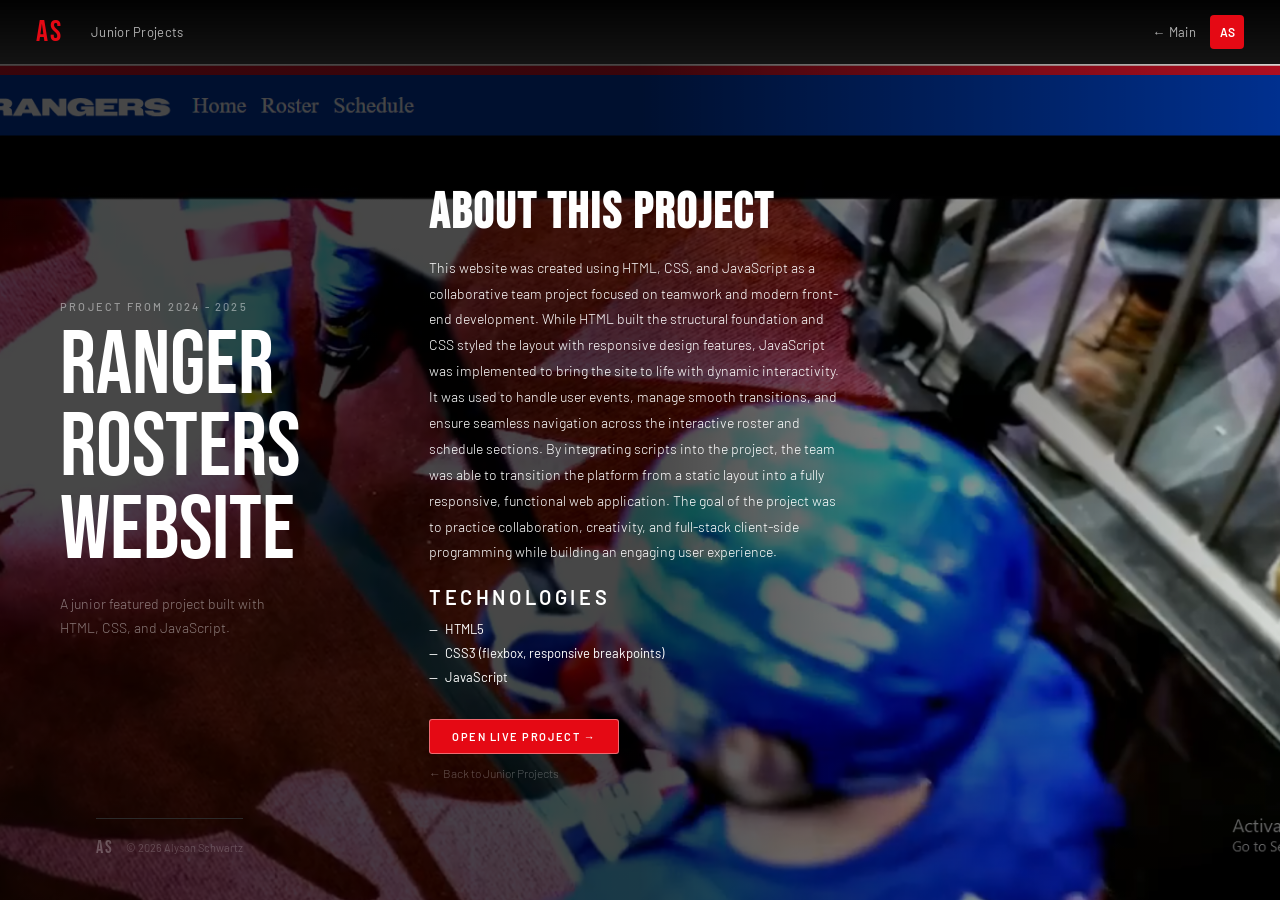
<file: ranger.html>
<!doctype html>
<html lang="en">
  <head>
    <meta charset="UTF-8" />
    <meta name="viewport" content="width=device-width, initial-scale=1.0" />
    <title>New York Rangers Roster — Junior Project</title>
    <link
      href="https://fonts.googleapis.com/css2?family=Bebas+Neue&family=Barlow:ital,wght@0,300;0,400;0,500;0,600;1,300&display=swap"
      rel="stylesheet"
    />
    <link rel="stylesheet" href="style.css" />
    <link rel="stylesheet" href="sophomore.css" />
    <style>
      *,
      *::before,
      *::after {
        box-sizing: border-box;
        margin: 0;
        padding: 0;
      }

      html,
      body {
        width: 100%;
        height: 100%;
        overflow: hidden;
      }

      /* ── Entire page locked to viewport ── */
      .page-wrap {
        position: fixed;
        inset: 0;
        display: flex;
        flex-direction: column;
      }

      /* ── Nav ── */
      .nav {
        position: relative;
        z-index: 10;
        flex-shrink: 0;
        height: 64px;
        /* keep whatever styles come from style.css / sophomore.css */
      }

      /* ── Hero: image fills everything below nav ── */
      .hero {
        position: relative;
        flex: 1 1 0;
        min-height: 0;
        overflow: hidden;
      }

      /* Full-bleed background image */
      .hero-bg {
        position: absolute;
        inset: 0;
        width: 100%;
        height: 100%;
        object-fit: cover;
        object-position: center;
        display: block;
      }

      /* Dark scrim so text stays readable */
      .hero-scrim {
        position: absolute;
        inset: 0;
        background: linear-gradient(
          to right,
          rgba(0, 0, 0, 0.72) 50%,
          rgba(0, 0, 0, 0.45) 75%,
          rgba(0, 0, 0, 0.15) 100%
        );
      }

      /* ── Text overlay: sits on top of image ── */
      .hero-overlay-content {
        position: absolute;
        inset: 0;
        display: flex;
        align-items: center;
        padding: 0 60px;
        gap: 64px;
      }

      /* Left: big title */
      .hero-title-block {
        flex-shrink: 0;
      }

      .hero-eyebrow {
        font-family: "Barlow", sans-serif;
        font-size: 11px;
        font-weight: 500;
        letter-spacing: 0.2em;
        text-transform: uppercase;
        color: rgba(255, 255, 255, 0.45);
        margin-bottom: 12px;
      }

      .hero-name {
        font-family: "Bebas Neue", sans-serif;
        font-size: clamp(64px, 7vw, 110px);
        line-height: 0.92;
        color: #fff;
        margin-bottom: 20px;
      }

      .hero-sub {
        font-family: "Barlow", sans-serif;
        font-size: 14px;
        font-weight: 300;
        color: rgba(255, 255, 255, 0.45);
        line-height: 1.7;
        max-width: 220px;
      }

      /* Thin vertical divider */
      .hero-divider {
        flex-shrink: 0;
        width: 1px;
        height: 60%;
      }

      /* Right: details text */
      .hero-details-block {
        flex: 1;
        max-width: 420px;
      }

      .hero-details-block h3 {
        font-family: "Bebas Neue", sans-serif;
        font-size: 50px;
        letter-spacing: 0.04em;
        color: #fff;
        margin-bottom: 12px;
      }

      .hero-details-block h4 {
        font-family: "Barlow", sans-serif;
        font-size: 20px;
        font-weight: 600;
        letter-spacing: 0.18em;
        text-transform: uppercase;
        color: rgba(255, 255, 255);
        margin: 20px 0 8px;
      }

      .hero-details-block p {
        font-family: "Barlow", sans-serif;
        font-size: 14px;
        font-weight: 300;
        color: rgba(255, 255, 255);
        line-height: 1.85;
      }

      .hero-details-block ul {
        list-style: none;
        margin: 0 0 24px;
      }

      .hero-details-block ul li {
        font-family: "Barlow", sans-serif;
        font-size: 13px;
        color: rgba(255, 255, 255);
        padding: 4px 0 4px 16px;
        position: relative;
      }

      .hero-details-block ul li::before {
        content: "—";
        position: absolute;
        left: 0;
        color: rgba(255, 255, 255);
      }

      .btn-primary {
        display: inline-block;
        font-family: "Barlow", sans-serif;
        font-size: 11px;
        font-weight: 600;
        letter-spacing: 0.14em;
        text-transform: uppercase;
        text-decoration: none;
        color: #fff;
        border: 1px solid rgba(255, 255, 255, 0.4);
        padding: 10px 22px;
        border-radius: 3px;
        transition:
          background 0.2s,
          border-color 0.2s;
        margin-top: 6px;
      }

      .btn-primary:hover {
        background: rgba(255, 255, 255, 0.12);
        border-color: rgba(255, 255, 255, 0.7);
      }

      .back-link {
        display: inline-block;
        font-family: "Barlow", sans-serif;
        font-size: 12px;
        font-weight: 300;
        color: rgba(255, 255, 255, 0.3);
        text-decoration: none;
        margin-top: 12px;
        transition: color 0.2s;
      }

      .back-link:hover {
        color: rgba(255, 255, 255, 0.65);
      }

      /* ── Footer pinned bottom-left over image ── */
      .page-footer {
        position: absolute;
        bottom: 24px;
        left: 60px;
        display: flex;
        align-items: center;
        gap: 12px;
        z-index: 5;
      }

      .footer-logo {
        font-family: "Bebas Neue", sans-serif;
        font-size: 18px;
        color: rgba(255, 255, 255, 0.25);
      }

      .footer-copy {
        font-family: "Barlow", sans-serif;
        font-size: 11px;
        color: rgba(255, 255, 255, 0.2);
      }
    </style>
  </head>
  <body>
    <div class="page-wrap">
      <nav class="nav">
        <div class="nav-left">
          <div class="nav-logo" onclick="window.location.href = 'index.html'">
            AS
          </div>
          <div class="nav-links">
            <span
              class="nav-link"
              onclick="window.location.href = 'junior.html'"
              >Junior Projects</span
            >
          </div>
        </div>
        <div class="nav-right">
          <span class="back-btn" onclick="window.location.href = 'index.html'"
            >← Main</span
          >
          <div class="nav-avatar">AS</div>
        </div>
      </nav>

      <div class="hero">
        <!-- Full-bleed background -->
        <img
          class="hero-bg"
          src="imgs/junior/junior.17.png"
          alt="Greece preview"
        />
        <div class="hero-scrim"></div>

        <!-- Text sitting directly on the image -->
        <div class="hero-overlay-content">
          <div class="hero-title-block">
            <div class="hero-eyebrow">Project from 2024 - 2025</div>
            <div class="hero-name">Ranger<br />Rosters<br />Website</div>
            <div class="hero-sub">
              A junior featured project built with HTML, CSS, and JavaScript.
            </div>
          </div>

          <div class="hero-divider"></div>

          <div class="hero-details-block">
            <h3>About this project</h3>
            <p>
              This website was created using HTML, CSS, and JavaScript as a
              collaborative team project focused on teamwork and modern
              front-end development. While HTML built the structural foundation
              and CSS styled the layout with responsive design features,
              JavaScript was implemented to bring the site to life with dynamic
              interactivity. It was used to handle user events, manage smooth
              transitions, and ensure seamless navigation across the interactive
              roster and schedule sections. By integrating scripts into the
              project, the team was able to transition the platform from a
              static layout into a fully responsive, functional web application.
              The goal of the project was to practice collaboration, creativity,
              and full-stack client-side programming while building an engaging
              user experience.
            </p>

            <h4>Technologies</h4>
            <ul>
              <li>HTML5</li>
              <li>CSS3 (flexbox, responsive breakpoints)</li>
              <li>JavaScript</li>
            </ul>

            <a
              class="btn-primary"
              href="https://526aschwartz.github.io/team-work/"
              target="_blank"
              >Open Live Project →</a
            ><br />
            <a class="back-link" href="junior.html"
              >← Back to Junior Projects</a
            >
          </div>
        </div>

        <!-- Footer pinned over image -->
        <div class="page-footer">
          <div class="footer-logo">AS</div>
          <div class="footer-copy">© 2026 Alyson Schwartz</div>
        </div>
      </div>
    </div>

    <script src="sophomore.js"></script>
  </body>
</html>
</file>
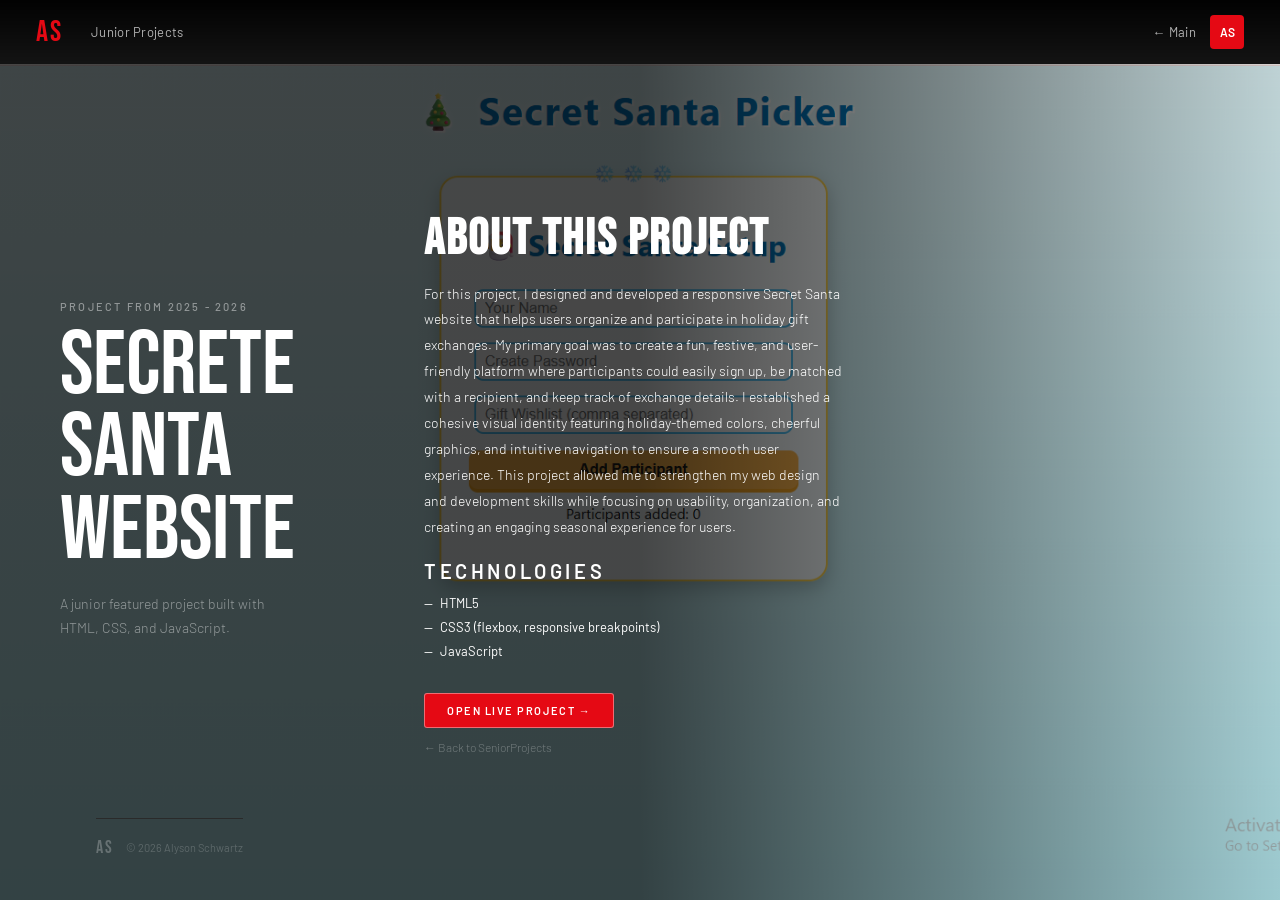
<file: santa.html>
<!doctype html>
<html lang="en">
  <head>
    <meta charset="UTF-8" />
    <meta name="viewport" content="width=device-width, initial-scale=1.0" />
    <title>Secret Santa — Junior Project</title>
    <link
      href="https://fonts.googleapis.com/css2?family=Bebas+Neue&family=Barlow:ital,wght@0,300;0,400;0,500;0,600;1,300&display=swap"
      rel="stylesheet"
    />
    <link rel="stylesheet" href="style.css" />
    <link rel="stylesheet" href="sophomore.css" />
    <style>
      *,
      *::before,
      *::after {
        box-sizing: border-box;
        margin: 0;
        padding: 0;
      }

      html,
      body {
        width: 100%;
        height: 100%;
        overflow: hidden;
      }

      /* ── Entire page locked to viewport ── */
      .page-wrap {
        position: fixed;
        inset: 0;
        display: flex;
        flex-direction: column;
      }

      /* ── Nav ── */
      .nav {
        position: relative;
        z-index: 10;
        flex-shrink: 0;
        height: 64px;
        /* keep whatever styles come from style.css / sophomore.css */
      }

      /* ── Hero: image fills everything below nav ── */
      .hero {
        position: relative;
        flex: 1 1 0;
        min-height: 0;
        overflow: hidden;
      }

      /* Full-bleed background image */
      .hero-bg {
        position: absolute;
        inset: 0;
        width: 100%;
        height: 100%;
        object-fit: cover;
        object-position: center;
        display: block;
      }

      /* Dark scrim so text stays readable */
      .hero-scrim {
        position: absolute;
        inset: 0;
        background: linear-gradient(
          to right,
          rgba(0, 0, 0, 0.72) 50%,
          rgba(0, 0, 0, 0.45) 75%,
          rgba(0, 0, 0, 0.15) 100%
        );
      }

      /* ── Text overlay: sits on top of image ── */
      .hero-overlay-content {
        position: absolute;
        inset: 0;
        display: flex;
        align-items: center;
        padding: 0 60px;
        gap: 64px;
      }

      /* Left: big title */
      .hero-title-block {
        flex-shrink: 0;
      }

      .hero-eyebrow {
        font-family: "Barlow", sans-serif;
        font-size: 11px;
        font-weight: 500;
        letter-spacing: 0.2em;
        text-transform: uppercase;
        color: rgba(255, 255, 255, 0.45);
        margin-bottom: 12px;
      }

      .hero-name {
        font-family: "Bebas Neue", sans-serif;
        font-size: clamp(64px, 7vw, 110px);
        line-height: 0.92;
        color: #fff;
        margin-bottom: 20px;
      }

      .hero-sub {
        font-family: "Barlow", sans-serif;
        font-size: 14px;
        font-weight: 300;
        color: rgba(255, 255, 255, 0.45);
        line-height: 1.7;
        max-width: 220px;
      }

      /* Thin vertical divider */
      .hero-divider {
        flex-shrink: 0;
        width: 1px;
        height: 60%;
      }

      /* Right: details text */
      .hero-details-block {
        flex: 1;
        max-width: 420px;
      }

      .hero-details-block h3 {
        font-family: "Bebas Neue", sans-serif;
        font-size: 50px;
        letter-spacing: 0.04em;
        color: #fff;
        margin-bottom: 12px;
      }

      .hero-details-block h4 {
        font-family: "Barlow", sans-serif;
        font-size: 20px;
        font-weight: 600;
        letter-spacing: 0.18em;
        text-transform: uppercase;
        color: rgba(255, 255, 255);
        margin: 20px 0 8px;
      }

      .hero-details-block p {
        font-family: "Barlow", sans-serif;
        font-size: 14px;
        font-weight: 300;
        color: rgba(255, 255, 255);
        line-height: 1.85;
      }

      .hero-details-block ul {
        list-style: none;
        margin: 0 0 24px;
      }

      .hero-details-block ul li {
        font-family: "Barlow", sans-serif;
        font-size: 13px;
        color: rgba(255, 255, 255);
        padding: 4px 0 4px 16px;
        position: relative;
      }

      .hero-details-block ul li::before {
        content: "—";
        position: absolute;
        left: 0;
        color: rgba(255, 255, 255);
      }

      .btn-primary {
        display: inline-block;
        font-family: "Barlow", sans-serif;
        font-size: 11px;
        font-weight: 600;
        letter-spacing: 0.14em;
        text-transform: uppercase;
        text-decoration: none;
        color: #fff;
        border: 1px solid rgba(255, 255, 255, 0.4);
        padding: 10px 22px;
        border-radius: 3px;
        transition:
          background 0.2s,
          border-color 0.2s;
        margin-top: 6px;
      }

      .btn-primary:hover {
        background: rgba(255, 255, 255, 0.12);
        border-color: rgba(255, 255, 255, 0.7);
      }

      .back-link {
        display: inline-block;
        font-family: "Barlow", sans-serif;
        font-size: 12px;
        font-weight: 300;
        color: rgba(255, 255, 255, 0.3);
        text-decoration: none;
        margin-top: 12px;
        transition: color 0.2s;
      }

      .back-link:hover {
        color: rgba(255, 255, 255, 0.65);
      }

      /* ── Footer pinned bottom-left over image ── */
      .page-footer {
        position: absolute;
        bottom: 24px;
        left: 60px;
        display: flex;
        align-items: center;
        gap: 12px;
        z-index: 5;
      }

      .footer-logo {
        font-family: "Bebas Neue", sans-serif;
        font-size: 18px;
        color: rgba(255, 255, 255, 0.25);
      }

      .footer-copy {
        font-family: "Barlow", sans-serif;
        font-size: 11px;
        color: rgba(255, 255, 255, 0.2);
      }
    </style>
  </head>
  <body>
    <div class="page-wrap">
      <nav class="nav">
        <div class="nav-left">
          <div class="nav-logo" onclick="window.location.href = 'index.html'">
            AS
          </div>
          <div class="nav-links">
            <span
              class="nav-link"
              onclick="window.location.href = 'junior.html'"
              >Junior Projects</span
            >
          </div>
        </div>
        <div class="nav-right">
          <span class="back-btn" onclick="window.location.href = 'index.html'"
            >← Main</span
          >
          <div class="nav-avatar">AS</div>
        </div>
      </nav>

      <div class="hero">
        <!-- Full-bleed background -->
        <img
          class="hero-bg"
          src="imgs/senior/senior.10.png"
          alt="Greece preview"
        />
        <div class="hero-scrim"></div>

        <!-- Text sitting directly on the image -->
        <div class="hero-overlay-content">
          <div class="hero-title-block">
            <div class="hero-eyebrow">Project from 2025 - 2026</div>
            <div class="hero-name">Secrete<br />Santa<br />Website</div>
            <div class="hero-sub">
              A junior featured project built with HTML, CSS, and JavaScript.
            </div>
          </div>

          <div class="hero-divider"></div>

          <div class="hero-details-block">
            <h3>About this project</h3>
            <p>
              For this project, I designed and developed a responsive Secret Santa website that helps users organize and participate in holiday gift exchanges. My primary goal was to create a fun, festive, and user-friendly platform where participants could easily sign up, be matched with a recipient, and keep track of exchange details. I established a cohesive visual identity featuring holiday-themed colors, cheerful graphics, and intuitive navigation to ensure a smooth user experience. This project allowed me to strengthen my web design and development skills while focusing on usability, organization, and creating an engaging seasonal experience for users.

            </p>

            <h4>Technologies</h4>
            <ul>
              <li>HTML5</li>
              <li>CSS3 (flexbox, responsive breakpoints)</li>
              <li>JavaScript</li>
            </ul>

            <a
              class="btn-primary"
              href="https://526aschwartz.github.io/winterWonderland/"
              target="_blank"
              >Open Live Project →</a
            ><br />
            <a class="back-link" href="senior.html">← Back to SeniorProjects</a>
          </div>
        </div>

        <!-- Footer pinned over image -->
        <div class="page-footer">
          <div class="footer-logo">AS</div>
          <div class="footer-copy">© 2026 Alyson Schwartz</div>
        </div>
      </div>
    </div>

    <script src="sophomore.js"></script>
  </body>
</html>
</file>
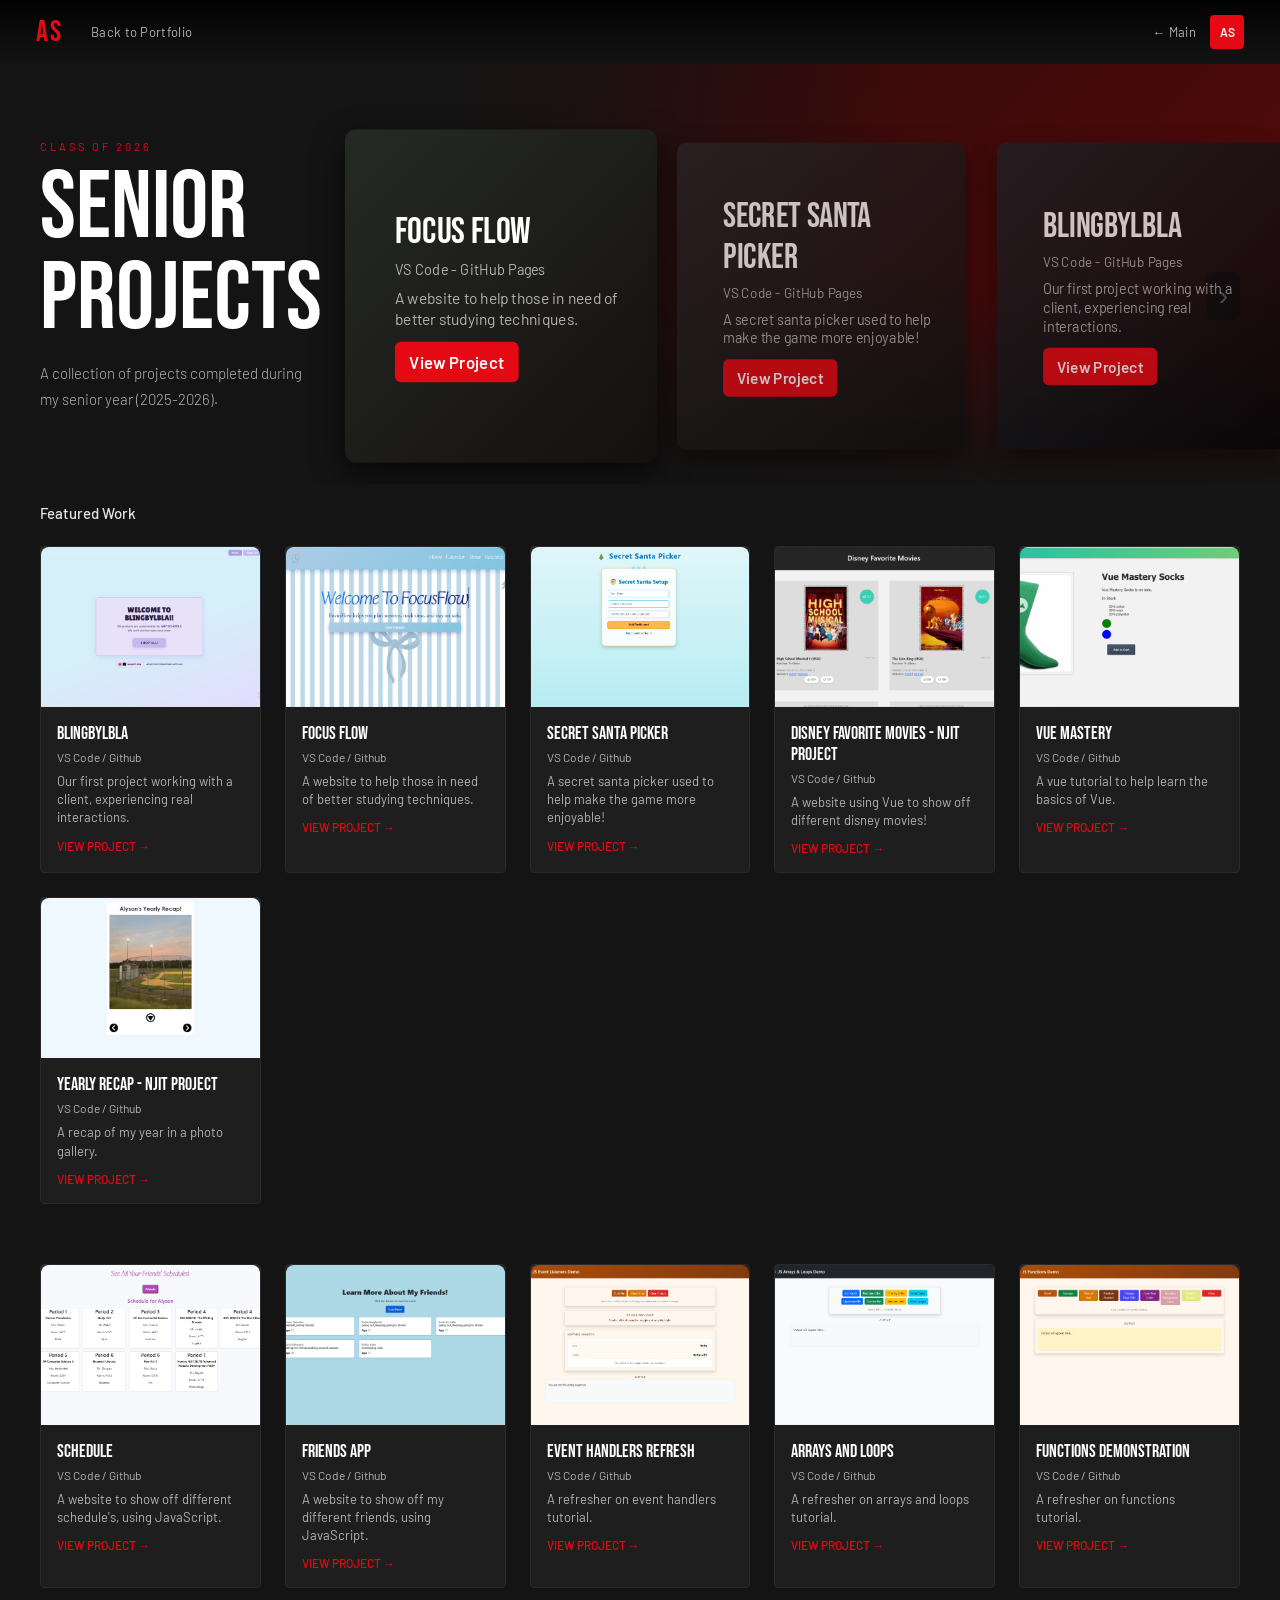
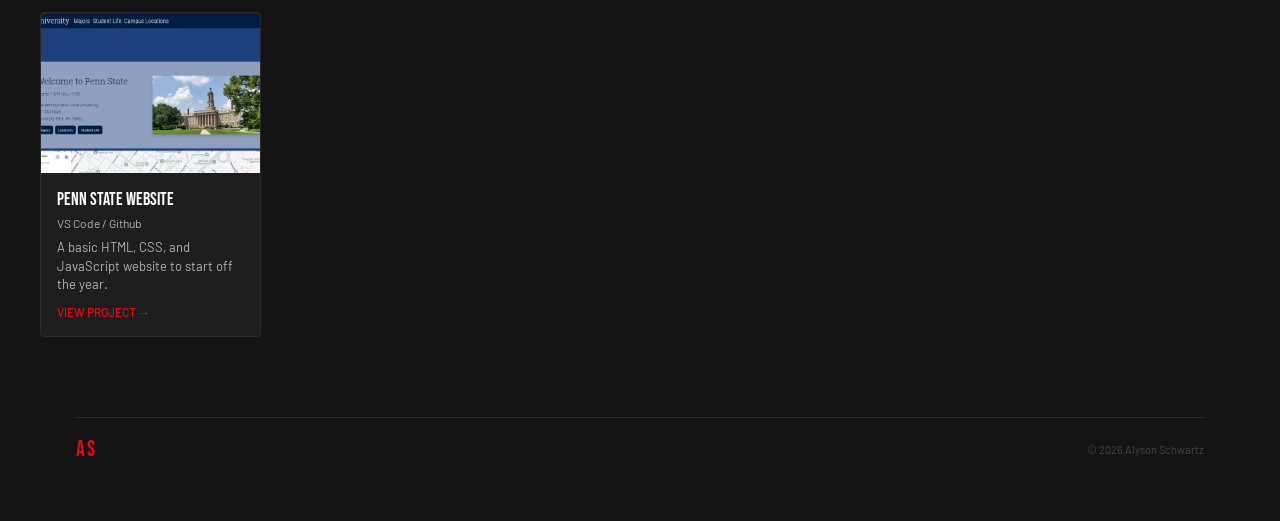
<file: senior.html>
<!DOCTYPE html>
<html lang="en">
<head>
<meta charset="UTF-8"/>
<meta name="viewport" content="width=device-width, initial-scale=1.0"/>
<title>Senior Year - Alyson Schwartz</title>
<link href="https://fonts.googleapis.com/css2?family=Bebas+Neue&family=Barlow:ital,wght@0,300;0,400;0,500;0,600;1,300&display=swap" rel="stylesheet"/>
<link rel="stylesheet" href="style.css">
<link rel="stylesheet" href="senior.css">
</head>
<body>

<div class="screen active" style="min-height: 100vh; padding-bottom: 40px;">
  <nav class="nav">
    <div class="nav-left">
      <div class="nav-logo" onclick="window.location.href='index.html'">AS</div>
      <div class="nav-links">
        <span class="nav-link" onclick="window.location.href='index.html'">Back to Portfolio</span>
      </div>
    </div>
    <div class="nav-right">
      <span class="back-btn" onclick="window.location.href='index.html'">← Main</span>
      <div class="nav-avatar">AS</div>
    </div>
  </nav>

  <div class="hero" id="hero-projects">
    <div class="hero-canvas-wrap" id="hcw-projects"></div>
    <div class="hero-overlay"></div>
    <div class="hero-content">
      <div class="hero-eyebrow">Class of 2026</div>
      <div class="hero-name">Senior<br>Projects</div>
      <div class="hero-sub">A collection of projects completed during my senior year (2025-2026).</div>
    </div>

    <div class="hero-carousel" aria-label="Featured projects carousel">
      <button class="carousel-control prev" aria-label="Previous">‹</button>
      <div class="carousel-track">
        <div class="carousel-slide" data-index="0" style="background: linear-gradient(135deg,#262a24,#14100f);">
          <div class="carousel-slide-inner">
            <div class="carousel-media"></div>
            <div class="carousel-info">
              <div class="carousel-title">Focus Flow</div>
              <div class="carousel-meta">VS Code - GitHub Pages</div>
              <div class="carousel-desc">A website to help those in need of better studying techniques.</div>
              <a class="carousel-cta" href="focusflow.html">View Project</a>
            </div>
          </div>
        </div>

        <div class="carousel-slide" data-index="1" style="background: linear-gradient(135deg,#2b2526,#0d0d0d);">
          <div class="carousel-slide-inner">
            <div class="carousel-media"></div>
            <div class="carousel-info">
              <div class="carousel-title">Secret Santa Picker</div>
              <div class="carousel-meta">VS Code - GitHub Pages</div>
              <div class="carousel-desc">A secret santa picker used to help make the game more enjoyable!</div>
              <a class="carousel-cta" href="santa.html">View Project</a>
            </div>
          </div>
        </div>

        <div class="carousel-slide" data-index="2" style="background: linear-gradient(135deg,#1d2327,#030305);">
          <div class="carousel-slide-inner">
            <div class="carousel-media"></div>
            <div class="carousel-info">
              <div class="carousel-title">BlingbyLBLA</div>
              <div class="carousel-meta">VS Code - GitHub Pages</div>
              <div class="carousel-desc">Our first project working with a client, experiencing real interactions.</div>
              <a class="carousel-cta" href="blingbylbla.html">View Project</a>
            </div>
          </div>
        </div>
      </div>
      <button class="carousel-control next" aria-label="Next">›</button>
    </div>
  </div>

    <div class="content-body year-gallery">
    <div class="sec-title" style="margin-bottom:24px;">Featured Work</div>
    
    <div class="gallery-grid">
      <div class="gallery-item">
        <div class="gallery-img"><img src="imgs/senior/senior.12.png" alt="Innovation Project"></div>
        <div class="gallery-content">
          <div class="gallery-title">BlingbyLBLA</div>
          <div class="gallery-meta">VS Code / Github</div>
          <div class="gallery-desc">Our first project working with a client, experiencing real interactions.</div>
          <a href="https://526aschwartz.github.io/blingbylbla/" class="gallery-link">View Project →</a>
        </div>
      </div>

      <div class="gallery-item">
        <div class="gallery-img"><img src="imgs/senior/senior.11.png" alt="Innovation Project"></div>
        <div class="gallery-content">
          <div class="gallery-title">Focus Flow</div>
          <div class="gallery-meta">VS Code / Github</div>
          <div class="gallery-desc">A website to help those in need of better studying techniques.</div>
          <a href="https://526aschwartz.github.io/studyingHelp/" class="gallery-link">View Project →</a>
        </div>
      </div>

      <div class="gallery-item">
        <div class="gallery-img"><img src="imgs/senior/senior.10.png" alt="Innovation Project"></div>
        <div class="gallery-content">
          <div class="gallery-title">Secret Santa Picker</div>
          <div class="gallery-meta">VS Code / Github</div>
          <div class="gallery-desc">A secret santa picker used to help make the game more enjoyable!</div>
          <a href="https://526aschwartz.github.io/winterWonderland/" class="gallery-link">View Project →</a>
        </div>
      </div>

      <div class="gallery-item">
        <div class="gallery-img"><img src="imgs/senior/senior.9.png" alt="Innovation Project"></div>
        <div class="gallery-content">
          <div class="gallery-title">Disney Favorite Movies - NJIT Project</div>
          <div class="gallery-meta">VS Code / Github</div>
          <div class="gallery-desc">A website using Vue to show off different disney movies!</div>
          <a href="https://526aschwartz.github.io/NJIT2/" class="gallery-link">View Project →</a>
        </div>
      </div>

      <div class="gallery-item">
        <div class="gallery-img"><img src="imgs/senior/senior.8.png" alt="Innovation Project"></div>
        <div class="gallery-content">
          <div class="gallery-title">Vue Mastery</div>
          <div class="gallery-meta">VS Code / Github</div>
          <div class="gallery-desc">A vue tutorial to help learn the basics of Vue.</div>
          <a href="https://526aschwartz.github.io/1.01-Functions/" class="gallery-link">View Project →</a>
        </div>
      </div>

      <div class="gallery-item">
        <div class="gallery-img"><img src="imgs/senior/senior.7.png" alt="Innovation Project"></div>
        <div class="gallery-content">
          <div class="gallery-title">Yearly Recap - NJIT Project</div>
          <div class="gallery-meta">VS Code / Github</div>
          <div class="gallery-desc">A recap of my year in a photo gallery.</div>
          <a href="https://526aschwartz.github.io/NJITproject1/" class="gallery-link">View Project →</a>
        </div>
      </div>
    </div>
  </div>

  <div class="content-body year-gallery">
    
    <div class="gallery-grid">
      <div class="gallery-item">
        <div class="gallery-img"><img src="imgs/senior/senior.6.png" alt="Innovation Project"></div>
        <div class="gallery-content">
          <div class="gallery-title">Schedule</div>
          <div class="gallery-meta">VS Code / Github</div>
          <div class="gallery-desc">A website to show off different schedule's, using JavaScript.</div>
          <a href="https://526aschwartz.github.io/schedule/" class="gallery-link">View Project →</a>
        </div>
      </div>

      <div class="gallery-item">
        <div class="gallery-img"><img src="imgs/senior/senior.5.png" alt="Innovation Project"></div>
        <div class="gallery-content">
          <div class="gallery-title">Friends App</div>
          <div class="gallery-meta">VS Code / Github</div>
          <div class="gallery-desc">A website to show off my different friends, using JavaScript.</div>
          <a href="https://526aschwartz.github.io/friends/" class="gallery-link">View Project →</a>
        </div>
      </div>

      <div class="gallery-item">
        <div class="gallery-img"><img src="imgs/senior/senior.4.png" alt="Innovation Project"></div>
        <div class="gallery-content">
          <div class="gallery-title">Event Handlers Refresh</div>
          <div class="gallery-meta">VS Code / Github</div>
          <div class="gallery-desc">A refresher on event handlers tutorial.</div>
          <a href="https://526aschwartz.github.io/1.03-Event-Handling-Refresher/" class="gallery-link">View Project →</a>
        </div>
      </div>

      <div class="gallery-item">
        <div class="gallery-img"><img src="imgs/senior/senior.3.png" alt="Innovation Project"></div>
        <div class="gallery-content">
          <div class="gallery-title">Arrays and Loops</div>
          <div class="gallery-meta">VS Code / Github</div>
          <div class="gallery-desc">A refresher on arrays and loops tutorial.</div>
          <a href="https://526aschwartz.github.io/arrays-and-loops/" class="gallery-link">View Project →</a>
        </div>
      </div>

      <div class="gallery-item">
        <div class="gallery-img"><img src="imgs/senior/senior.2.png" alt="Innovation Project"></div>
        <div class="gallery-content">
          <div class="gallery-title">Functions Demonstration</div>
          <div class="gallery-meta">VS Code / Github</div>
          <div class="gallery-desc">A refresher on functions tutorial.</div>
          <a href="https://526aschwartz.github.io/1.01-Functions/" class="gallery-link">View Project →</a>
        </div>
      </div>

      <div class="gallery-item">
        <div class="gallery-img"><img src="imgs/senior/senior.1.png" alt="Innovation Project"></div>
        <div class="gallery-content">
          <div class="gallery-title">Penn  State Website </div>
          <div class="gallery-meta">VS Code / Github</div>
          <div class="gallery-desc">A basic HTML, CSS, and JavaScript website to start off the year.</div>
          <a href="https://526aschwartz.github.io/College/" class="gallery-link">View Project →</a>
        </div>
      </div>
    </div>
  </div>

  <div style="padding:0 40px;">
    <div class="page-footer">
      <div class="footer-logo">AS</div>
      <div class="footer-copy">© 2026 Alyson Schwartz</div>
    </div>
  </div>
</div>

<script src="senior.js"></script>
</body>
</html>
</file>
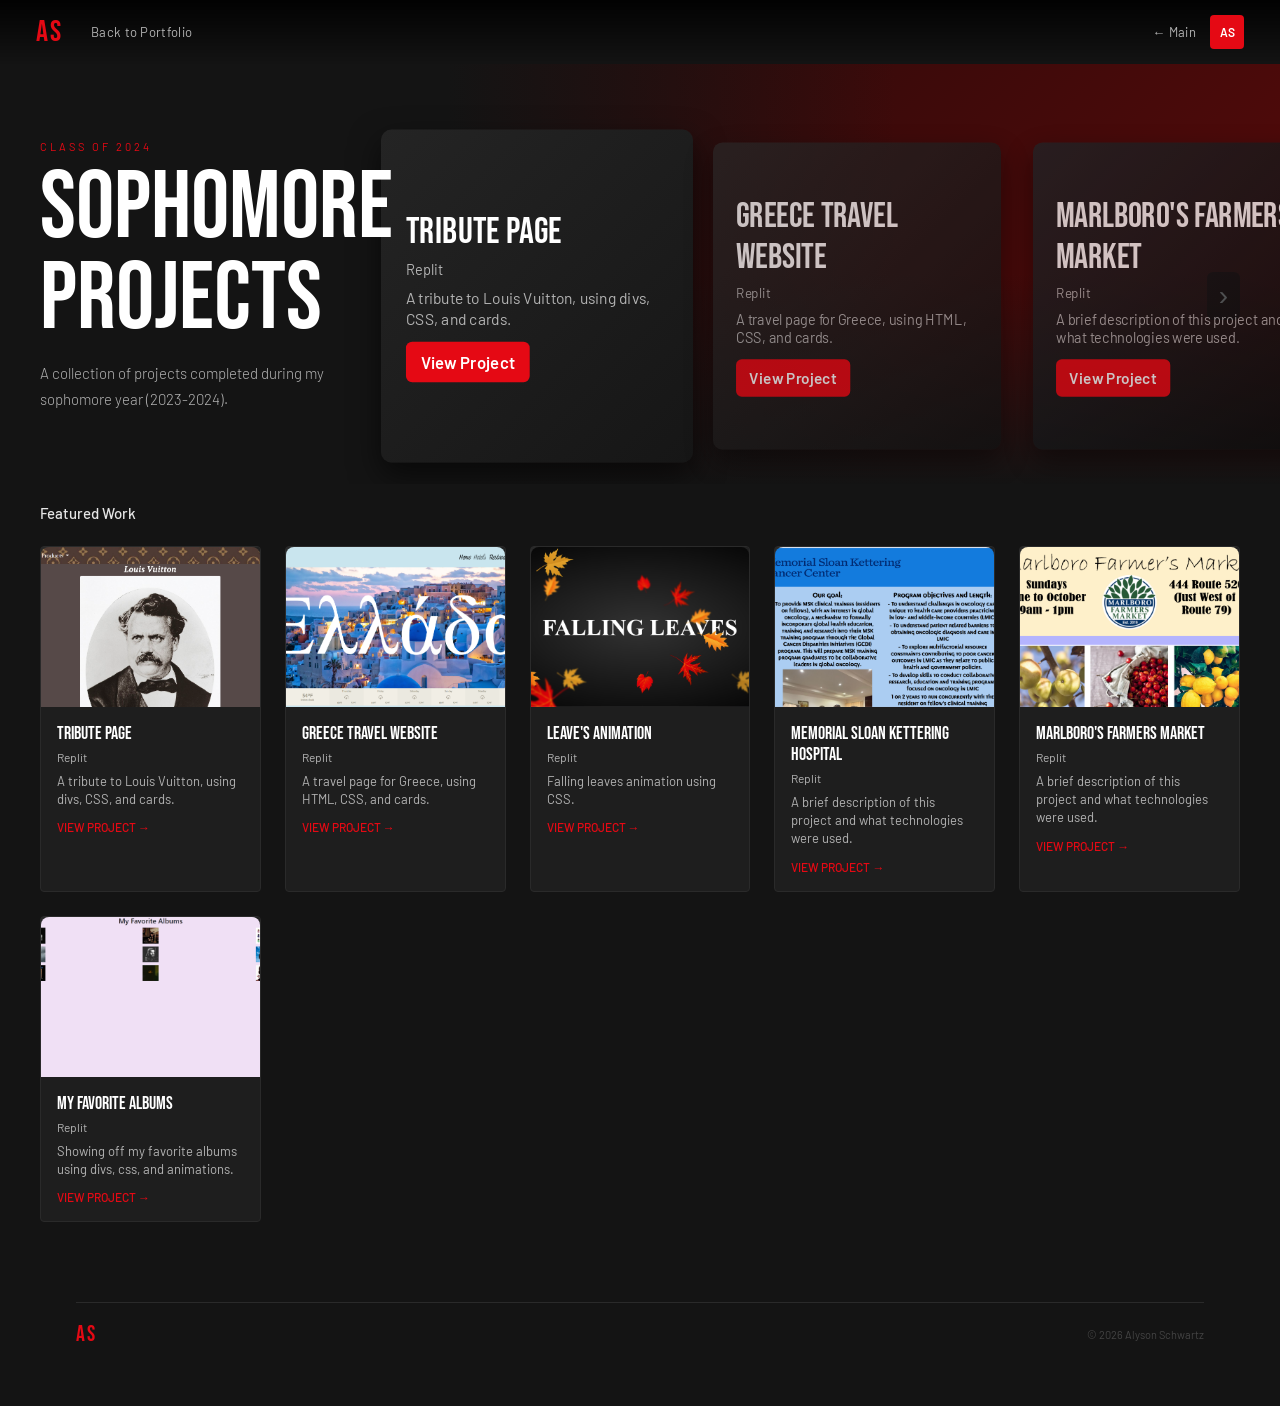
<file: sophomore.html>
<!DOCTYPE html>
<html lang="en">
<head>
<meta charset="UTF-8"/>
<meta name="viewport" content="width=device-width, initial-scale=1.0"/>
<title>Sophomore Year - Alyson Schwartz</title>
<link href="https://fonts.googleapis.com/css2?family=Bebas+Neue&family=Barlow:ital,wght@0,300;0,400;0,500;0,600;1,300&display=swap" rel="stylesheet"/>
<link rel="stylesheet" href="style.css">
<link rel="stylesheet" href="sophomore.css">
</head>
<body>

<div class="screen active" style="min-height: 100vh; padding-bottom: 40px;">
  <nav class="nav">
    <div class="nav-left">
      <div class="nav-logo" onclick="window.location.href='index.html'">AS</div>
      <div class="nav-links">
        <span class="nav-link" onclick="window.location.href='index.html'">Back to Portfolio</span>
      </div>
    </div>
    <div class="nav-right">
      <span class="back-btn" onclick="window.location.href='index.html'">← Main</span>
      <div class="nav-avatar">AS</div>
    </div>
  </nav>

  <div class="hero" id="hero-projects">
    <div class="hero-canvas-wrap" id="hcw-projects"></div>
    <div class="hero-overlay"></div>
    <div class="hero-content">
      <div class="hero-eyebrow">Class of 2024</div>
      <div class="hero-name">Sophomore<br>Projects</div>
      <div class="hero-sub">A collection of projects completed during my sophomore year (2023-2024).</div>
    </div>

    <div class="hero-carousel" aria-label="Featured projects carousel">
      <button class="carousel-control prev" aria-label="Previous">‹</button>
      <div class="carousel-track">
        <div class="carousel-slide" data-index="0" style="background: linear-gradient(135deg,#242424,#161616);">
          <div class="carousel-slide-inner">
            
            <div class="carousel-info">
              <div class="carousel-title">Tribute Page</div>
              <div class="carousel-meta">Replit</div>
              <div class="carousel-desc">A tribute to Louis Vuitton, using divs, CSS, and cards.</div>
              <a class="carousel-cta" href="LV.html">View Project</a>
            </div>
          </div>
        </div>

        <div class="carousel-slide" data-index="1" style="background: linear-gradient(135deg,#2a2626,#111);">
          <div class="carousel-slide-inner">
            
            <div class="carousel-info">
              <div class="carousel-title">Greece Travel Website</div>
              <div class="carousel-meta">Replit</div>
              <div class="carousel-desc">A travel page for Greece, using HTML, CSS, and cards.</div>
              <a class="carousel-cta" href="greece.html">View Project</a>
            </div>
          </div>
        </div>

        <div class="carousel-slide" data-index="2" style="background: linear-gradient(135deg,#202427,#0b0b0b);">
          <div class="carousel-slide-inner">
            
            <div class="carousel-info">
              <div class="carousel-title">Marlboro's Farmers Market</div>
              <div class="carousel-meta">Replit</div>
              <div class="carousel-desc">A brief description of this project and what technologies were used.</div>
              <a class="carousel-cta" href="farmersMarker.html">View Project</a>
            </div>
          </div>
        </div>
      </div>
      <button class="carousel-control next" aria-label="Next">›</button>
    </div>
  </div>

  <div class="content-body year-gallery">
    <div class="sec-title" style="margin-bottom:24px;">Featured Work</div>
    
    <div class="gallery-grid">
      <div class="gallery-item">
        <div class="gallery-img"><img src="imgs/soph/soph.1.png"></div>
        <div class="gallery-content">
          <div class="gallery-title">Tribute Page</div>
          <div class="gallery-meta">Replit</div>
          <div class="gallery-desc">A tribute to Louis Vuitton, using divs, CSS, and cards.</div>
          <a href="https://411940b3-ddb1-4e78-a751-51a45ebe2492-00-33z109k19lamc.spock.replit.dev/" class="gallery-link">View Project →</a>
        </div>
      </div>

      <div class="gallery-item">
        <div class="gallery-img"><img src="imgs/soph/soph.2.png"></div>
        <div class="gallery-content">
          <div class="gallery-title">Greece Travel Website</div>
          <div class="gallery-meta">Replit</div>
          <div class="gallery-desc">A travel page for Greece, using HTML, CSS, and cards.</div>
          <a href="https://46921fe6-386a-488d-84f1-e5127e936909-00-1isa9gwslcqyc.kirk.replit.dev/" class="gallery-link">View Project →</a>
        </div>
      </div>

      <div class="gallery-item">
        <div class="gallery-img"><img src="imgs/soph/soph.3.png"></div>
        <div class="gallery-content">
          <div class="gallery-title">Leave's Animation</div>
          <div class="gallery-meta">Replit</div>
          <div class="gallery-desc">Falling leaves animation using CSS.</div>
          <a href="https://eca6c322-4058-4c24-8f89-3d74a50f6b19-00-3tec6ctd8ea1h.spock.replit.dev/" class="gallery-link">View Project →</a>
        </div>
      </div>

      <div class="gallery-item">
        <div class="gallery-img"><img src="imgs/soph/soph.4.png"></div>
        <div class="gallery-content">
          <div class="gallery-title">Memorial Sloan Kettering Hospital</div>
          <div class="gallery-meta">Replit</div>
          <div class="gallery-desc">A brief description of this project and what technologies were used.</div>
          <a href="https://9f09eba7-ac6b-45c4-9d5b-4f10ed5b2270-00-hi4henibbet3.worf.replit.dev/" class="gallery-link">View Project →</a>
        </div>
      </div>

      <div class="gallery-item">
        <div class="gallery-img"><img src="imgs/soph/soph.5.png"></div>
        <div class="gallery-content">
          <div class="gallery-title">Marlboro's Farmers Market</div>
          <div class="gallery-meta">Replit</div>
          <div class="gallery-desc">A brief description of this project and what technologies were used.</div>
          <a href="https://38cbb404-4add-45de-8719-d45fb0b10096-00-dino4w30xzms.janeway.repl.co/" class="gallery-link">View Project →</a>
        </div>
      </div>

      <div class="gallery-item">
        <div class="gallery-img"><img src="imgs/soph/soph.6.png"></div>
        <div class="gallery-content">
          <div class="gallery-title">My Favorite Albums</div>
          <div class="gallery-meta">Replit</div>
          <div class="gallery-desc">Showing off my favorite albums using divs, css, and animations.</div>
          <a href="https://21799964-07b5-47fe-ae26-3da1c87f0bf3-00-2ip3ucf3pzv5s.janeway.repl.co/" class="gallery-link">View Project →</a>
        </div>
      </div>
    </div>
  </div>

  <div style="padding:0 40px;">
    <div class="page-footer">
      <div class="footer-logo">AS</div>
      <div class="footer-copy">© 2026 Alyson Schwartz</div>
    </div>
  </div>
</div>

<script src="sophomore.js"></script>
</body>
</html>
</file>
<file: style.css>
:root {
    --red: #e50914;
    --dark: #141414;
    --card: #1e1e1e;
    --border: #2a2a2a;
    --muted: #b3b3b3;
    --dim: #666;
  }
  *, *::before, *::after { box-sizing: border-box; margin: 0; padding: 0; }
  html, body { width: 100%; min-height: 100vh; background: var(--dark); font-family: 'Barlow', sans-serif; color: #e5e5e5; overflow-x: hidden; }

  /* ── SCREENS ── */
  .screen { display: none; min-height: 100vh; }
  .screen.active { display: flex; flex-direction: column; }

  /* ══════════════════════════════
     PROFILE SCREEN
  ══════════════════════════════ */
  #screen-profiles {
    align-items: center;
    justify-content: center;
    background: var(--dark);
    flex-direction: column;
    gap: 0;
  }
  .profiles-wrap { text-align: center; }
  .profiles-heading {
    font-family: 'Barlow', sans-serif;
    font-weight: 300;
    font-size: clamp(22px, 4vw, 34px);
    color: #e5e5e5;
    letter-spacing: 1px;
    margin-bottom: 42px;
  }
  .profiles-grid {
    display: flex;
    gap: 28px;
    justify-content: center;
    flex-wrap: wrap;
  }
  .profile-btn {
    cursor: pointer;
    display: flex;
    flex-direction: column;
    align-items: center;
    gap: 12px;
    border: none;
    background: none;
    transition: transform 0.2s ease;
  }
  .profile-btn:hover { transform: scale(1.08); }
  .profile-btn:hover .profile-avatar { border-color: #e5e5e5; }
  .profile-btn:hover .profile-label { color: #e5e5e5; }
  .profile-avatar {
    width: 110px;
    height: 110px;
    border-radius: 6px;
    border: 3px solid transparent;
    transition: border-color 0.2s ease;
    display: flex;
    align-items: center;
    justify-content: center;
    font-size: 40px;
    overflow: hidden;
  }
  .pa-about   { background: linear-gradient(135deg, #1a1a2e, #16213e); }
  .pa-projects{ background: linear-gradient(135deg, #1a0a0a, #3a0a0a); }
  .pa-contact { background: linear-gradient(135deg, #0a1a0a, #0a2a1a); }
  .profile-label {
    font-size: 14px;
    font-weight: 400;
    color: var(--muted);
    letter-spacing: 0.5px;
  }

  /* netflix logo top */
  .nf-logo-top {
    position: absolute;
    top: 28px;
    left: 36px;
    font-family: 'Bebas Neue', sans-serif;
    font-size: 36px;
    color: var(--red);
    letter-spacing: 2px;
    cursor: pointer;
    z-index: 10;
  }

  /* ══════════════════════════════
     SHARED NAV
  ══════════════════════════════ */
  .nav {
    background: linear-gradient(to bottom, rgba(0,0,0,0.9) 0%, transparent 100%);
    display: flex;
    align-items: center;
    justify-content: space-between;
    padding: 0 36px;
    height: 64px;
    position: sticky;
    top: 0;
    z-index: 100;
  }
  .nav-left { display: flex; align-items: center; gap: 28px; }
  .nav-logo { font-family: 'Bebas Neue', sans-serif; font-size: 30px; color: var(--red); letter-spacing: 2px; cursor: pointer; }
  .nav-links { display: flex; gap: 20px; }
  .nav-link { font-size: 13px; color: var(--muted); cursor: pointer; transition: color 0.2s; letter-spacing: 0.3px; }
  .nav-link:hover, .nav-link.active { color: #e5e5e5; }
  .nav-right { display: flex; align-items: center; gap: 14px; }
  .nav-avatar {
    width: 34px; height: 34px;
    background: var(--red);
    border-radius: 4px;
    display: flex; align-items: center; justify-content: center;
    font-size: 12px; font-weight: 600; color: #fff; cursor: pointer;
  }

  /* ══════════════════════════════
     ABOUT SCREEN
  ══════════════════════════════ */
  #screen-about { background: var(--dark); }

  .hero-about {
    height: 420px;
    position: relative;
    overflow: hidden;
    display: flex;
    align-items: flex-end;
  }
  .hero-bg-about {
    position: absolute; inset: 0;
    background: linear-gradient(135deg, #1a1a2e 0%, #16213e 50%, #0f3460 100%);
  }
  .hero-noise {
    position: absolute; inset: 0;
    background-image: url("data:image/svg+xml,%3Csvg viewBox='0 0 200 200' xmlns='http://www.w3.org/2000/svg'%3E%3Cfilter id='n'%3E%3CfeTurbulence type='fractalNoise' baseFrequency='0.9' numOctaves='4' stitchTiles='stitch'/%3E%3C/filter%3E%3Crect width='100%25' height='100%25' filter='url(%23n)' opacity='0.04'/%3E%3C/svg%3E");
    opacity: 0.4;
  }
  .hero-fade-about {
    position: absolute; inset: 0;
    background: linear-gradient(to right, #141414 35%, transparent 70%), linear-gradient(to top, #141414 0%, transparent 50%);
  }
  .hero-img-about {
    position: absolute; right: 0; top: 0; bottom: 0; width: 35%;
    display: flex; align-items: center; justify-content: center;
    flex-direction: column; gap: 8px;
  }
  .img-placeholder {
    width: 100%; height: 100%;
    background: rgba(255,255,255,0.03);
    border-left: 1px dashed rgba(255,255,255,0.08);
    display: flex; flex-direction: column; align-items: center; justify-content: center; gap: 8px;
  }
  .img-placeholder svg { opacity: 0.2; }
  .img-placeholder span { font-size: 11px; color: rgba(255,255,255,0.2); letter-spacing: 1px; }
  .hero-content-about {
    position: relative; z-index: 2;
    padding: 0 36px 40px;
    max-width: 420px;
  }
  .hero-eyebrow {
    font-size: 11px; letter-spacing: 3px; color: var(--red);
    text-transform: uppercase; margin-bottom: 10px;
  }
  .hero-name-big {
    font-family: 'Bebas Neue', sans-serif;
    font-size: clamp(52px, 9vw, 96px);
    color: #fff; line-height: 0.95;
    margin-bottom: 12px;
  }
  .hero-desc {
    font-size: 14px; color: var(--muted); line-height: 1.65;
    margin-bottom: 22px; font-weight: 300;
    max-width: 340px;
  }
  .hero-btns { display: flex; gap: 10px; }
  .btn-primary {
    background: var(--red); color: #fff; border: none;
    padding: 10px 22px; border-radius: 3px; font-size: 13px;
    font-family: 'Barlow', sans-serif; font-weight: 500;
    cursor: pointer; display: flex; align-items: center; gap: 7px;
    transition: background 0.2s;
  }
  .btn-primary:hover { background: #f40612; }
  .btn-secondary {
    background: rgba(109,109,110,0.5); color: #fff; border: none;
    padding: 10px 22px; border-radius: 3px; font-size: 13px;
    font-family: 'Barlow', sans-serif; font-weight: 500;
    cursor: pointer; display: flex; align-items: center; gap: 7px;
    transition: background 0.2s;
  }
  .btn-secondary:hover { background: rgba(109,109,110,0.7); }

  /* ABOUT SECTIONS */
  .content-section { padding: 36px 36px 0; }
  .sec-title {
    font-size: 15px; font-weight: 500; color: #e5e5e5;
    margin-bottom: 18px; display: flex; align-items: center; gap: 10px;
  }
  .sec-badge {
    font-size: 10px; color: var(--red);
    background: rgba(229,9,20,0.12); padding: 2px 8px; border-radius: 3px;
    letter-spacing: 1px;
  }
  .about-2col {
    display: grid;
    grid-template-columns: minmax(320px, 1.7fr) minmax(220px, 1fr);
    gap: 18px;
    min-height: 20px; /* adjust as needed */
}
  .info-card {
    background: var(--card); border: 1px solid var(--border);
    border-radius: 6px; padding: 26px;
  }
  .bio-card { min-height: 360px; }
  .info-label {
    font-size: 10px; color: var(--red); letter-spacing: 2px;
    text-transform: uppercase; margin-bottom: 14px;
  }
  .info-text { font-size: 14px; color: var(--muted); line-height: 1.85; font-weight: 300; }
  .photo-circle {
    width: 64px; height: 64px; border-radius: 50%;
    background: #252525; border: 2px dashed #3a3a3a;
    display: flex; align-items: center; justify-content: center; margin-bottom: 14px;
  }
  .language-list {
    list-style: none; display: grid; grid-template-columns: repeat(2, minmax(0, 1fr)); gap: 10px; margin-top: 12px;
  }
  .language-item {
    background: rgba(255,255,255,0.04); border: 1px solid #2a2a2a;
    border-radius: 5px; padding: 12px 14px; font-size: 13px; color: #e5e5e5;
    letter-spacing: 0.3px;
  }

  /* ══════════════════════════════
     PROJECTS SCREEN
  ══════════════════════════════ */
  #screen-projects { background: var(--dark); }

  .hero-projects {
    height: 380px; position: relative; overflow: hidden;
    display: flex; align-items: flex-end;
  }
  .hero-bg-projects {
    position: absolute; inset: 0;
    background: linear-gradient(135deg, #1a0a0a 0%, #3a0a0a 50%, #5a0a0a 100%);
  }
  .hero-fade-proj {
    position: absolute; inset: 0;
    background: linear-gradient(to right, #141414 30%, transparent 70%), linear-gradient(to top, #141414 0%, transparent 45%);
  }
  .hero-content-proj {
    position: relative; z-index: 2;
    padding: 0 36px 40px; max-width: 420px;
  }

  /* Hero Section for Projects */
  .hero {
    height: 420px;
    position: relative;
    overflow: hidden;
    display: flex;
    align-items: flex-end;
  }
  .hero-canvas-wrap {
    position: absolute;
    inset: 0;
    background: linear-gradient(135deg, #1a0a0a 0%, #3a0a0a 50%, #5a0a0a 100%);
  }
  .hero-overlay {
    position: absolute;
    inset: 0;
    background: linear-gradient(to right, #141414 35%, transparent 70%), linear-gradient(to top, #141414 0%, transparent 50%);
  }
  .hero-content {
    position: relative;
    z-index: 2;
    padding: 0 40px 48px;
    max-width: 520px;
  }
  .hero-name {
    font-family: 'Bebas Neue', sans-serif;
    font-size: clamp(52px, 9vw, 96px);
    color: #fff;
    line-height: 0.95;
    margin-bottom: 16px;
  }
  .hero-sub {
    font-size: 15px;
    color: var(--muted);
    line-height: 1.7;
    margin-bottom: 24px;
    font-weight: 300;
    max-width: 400px;
  }
  .hero-btns {
    display: flex;
    gap: 12px;
  }
  .content-body {
    padding: 40px;
  }
  .back-btn {
    font-size: 13px;
    color: var(--muted);
    cursor: pointer;
    transition: color 0.2s;
    letter-spacing: 0.3px;
  }
  .back-btn:hover {
    color: #e5e5e5;
  }

  .project-shelf { padding: 28px 36px 0; }
  .shelf-title {
    font-size: 15px; font-weight: 500; color: #e5e5e5;
    margin-bottom: 16px; display: flex; align-items: center; gap: 10px;
  }
  .shelf-row { display: grid; grid-template-columns: repeat(auto-fit, minmax(220px, 1fr)); gap: 18px; overflow: visible; padding-bottom: 0; }
  .shelf-row::-webkit-scrollbar { height: 3px; }
  .shelf-row::-webkit-scrollbar-track { background: #1a1a1a; }
  .shelf-row::-webkit-scrollbar-thumb { background: #444; border-radius: 3px; }

  .proj-card {
    background: var(--card);
    border: 1px solid var(--border); border-radius: 5px;
    overflow: hidden; cursor: pointer;
    transition: transform 0.25s ease, border-color 0.2s;
    min-width: 0;
  }
  .proj-card:hover { transform: scale(1.04); border-color: #555; }
  .proj-thumb {
    aspect-ratio: 16 / 9;
    background: #252525;
    position: relative;
    overflow: hidden;
  }
  .proj-thumb-img {
    width: 100%; height: 100%; display: flex;
    align-items: center; justify-content: center;
    background: rgba(255,255,255,0.04);
    color: rgba(255,255,255,0.55);
    font-size: 12px; letter-spacing: 0.6px;
    text-transform: uppercase;
  }
  .proj-thumb-img img { width: 100%; height: 100%; object-fit: cover; display: block; }
  .proj-body { padding: 10px 12px; }
  .proj-title { font-size: 12px; color: #e5e5e5; font-weight: 500; margin-bottom: 8px; }
  .proj-meta { font-size: 10px; color: var(--dim); margin-bottom: 12px; }
  .proj-action-button {
    width: 100%; background: rgba(229,9,20,0.12); color: #fff;
    border: 1px solid rgba(229,9,20,0.25); border-radius: 4px;
    padding: 10px 12px; font-size: 12px; cursor: pointer;
    transition: background 0.2s, border-color 0.2s;
  }
  .proj-action-button:hover { background: rgba(229,9,20,0.2); border-color: var(--red); }

  .project-modal {
    position: fixed; inset: 0; display: none; align-items: center; justify-content: center;
    background: rgba(0,0,0,0.75); z-index: 200;
    padding: 28px;
  }
  .project-modal.open { display: flex; }
  .project-modal-content {
    width: 100%; max-width: 520px; background: #161616; border: 1px solid #2a2a2a;
    border-radius: 10px; padding: 28px; position: relative;
  }
  .modal-close {
    position: absolute; top: 14px; right: 14px; border: none;
    background: transparent; color: #fff; font-size: 20px; cursor: pointer;
  }
  .modal-title { font-size: 18px; margin-bottom: 14px; color: #e5e5e5; }
  .modal-description { font-size: 14px; color: #ccc; line-height: 1.7; margin-bottom: 18px; }
  .modal-link {
    display: inline-block; background: var(--red); color: #fff; text-decoration: none;
    padding: 10px 16px; border-radius: 5px; font-size: 13px;
  }

  /* ══════════════════════════════
     BENTO GRID STYLES
  ══════════════════════════════ */
  .bento {
    display: grid;
    grid-template-columns: repeat(3, minmax(240px, 1fr));
    gap: 20px;
    width: 100%;
    margin: 0;
    justify-items: stretch;
  }
  .bc {
    background: var(--card);
    border: 1px solid var(--border);
    border-radius: 8px;
    padding: 20px;
    position: relative;
    overflow: hidden;
    cursor: pointer;
    transition: transform 0.25s ease, border-color 0.2s;
    display: flex;
    flex-direction: column;
  }
  .bc:hover {
    transform: translateY(-4px);
    border-color: #555;
  }
  .bc-arrow {
    position: absolute;
    top: 12px;
    right: 12px;
    font-size: 18px;
    color: rgba(255,255,255,0.6);
    transition: color 0.2s;
  }
  .bc:hover .bc-arrow {
    color: rgba(255,255,255,0.9);
  }
  .bc-tag {
    display: inline-block;
    font-size: 10px;
    font-weight: 600;
    padding: 4px 10px;
    border-radius: 4px;
    margin-bottom: 12px;
    letter-spacing: 0.5px;
    width: fit-content;
  }
  .tag-web {
    background: rgba(107, 154, 247, 0.2);
    color: #6b9af7;
  }
  .tag-ux {
    background: rgba(247, 107, 107, 0.2);
    color: #f76b6b;
  }
  .tag-oss {
    background: rgba(107, 247, 168, 0.2);
    color: #6bf7a8;
  }
  .tag-data {
    background: rgba(247, 200, 107, 0.2);
    color: #f7c86b;
  }
  .bc-img {
    width: 100%;
    min-height: 160px;
    background: rgba(255,255,255,0.04);
    border-radius: 6px;
    display: flex;
    align-items: center;
    justify-content: center;
    margin-bottom: 14px;
    overflow: hidden;
  }
  .bc-img img {
    width: 100%;
    height: 100%;
    object-fit: cover;
  }
  .bc-img-lbl {
    font-size: 11px;
    color: rgba(255,255,255,0.3);
    letter-spacing: 0.5px;
    text-transform: uppercase;
  }
  .bc-title {
    font-size: 16px;
    color: #e5e5e5;
    font-weight: 500;
    margin-bottom: 6px;
  }
  .bc-meta {
    font-size: 11px;
    color: var(--dim);
    margin-bottom: 10px;
    letter-spacing: 0.3px;
  }
  .bc-desc {
    font-size: 13px;
    color: var(--muted);
    line-height: 1.6;
    margin-top: auto;
  }
  .btn-r, .btn-g {
    padding: 10px 18px;
    border: none;
    border-radius: 4px;
    font-size: 13px;
    font-weight: 500;
    cursor: pointer;
    transition: background 0.2s;
    font-family: 'Barlow', sans-serif;
    display: flex;
    align-items: center;
    gap: 6px;
  }
  .btn-r {
    background: var(--red);
    color: #fff;
  }
  .btn-r:hover {
    background: #f40612;
  }
  .btn-g {
    background: rgba(109,109,110,0.5);
    color: #fff;
  }
  .btn-g:hover {
    background: rgba(109,109,110,0.7);
  }

  /* ══════════════════════════════
     CONTACT SCREEN
  ══════════════════════════════ */
  #screen-contact { background: var(--dark); }

  .hero-contact {
    height: 340px; position: relative; overflow: hidden;
    display: flex; align-items: flex-end;
  }
  .hero-bg-contact {
    position: absolute; inset: 0;
    background: linear-gradient(135deg, #0a1a0a 0%, #0a2a1a 50%, #0a3a2a 100%);
  }
  .hero-fade-contact {
    position: absolute; inset: 0;
    background: linear-gradient(to right, #141414 30%, transparent 70%), linear-gradient(to top, #141414 0%, transparent 45%);
  }
  .hero-content-contact {
    position: relative; z-index: 2;
    padding: 0 36px 40px; max-width: 440px;
  }

  .contact-grid { display: grid; grid-template-columns: 1fr 1fr; gap: 12px; padding: 32px 36px 0; }
  .contact-card {
    background: var(--card); border: 1px solid var(--border);
    border-radius: 6px; padding: 20px;
    display: flex; align-items: center; gap: 16px;
    cursor: pointer; transition: border-color 0.2s, background 0.2s;
  }
  .contact-card:hover { border-color: #555; background: #242424; }
  .contact-icon {
    width: 44px; height: 44px; background: #252525;
    border-radius: 5px; display: flex; align-items: center; justify-content: center;
    flex-shrink: 0; font-size: 20px;
  }
  .contact-lbl { font-size: 10px; color: var(--dim); margin-bottom: 3px; letter-spacing: 0.5px; }
  .contact-val { font-size: 13px; color: #e5e5e5; font-weight: 400; }

  .contact-form-wrap { padding: 28px 36px 36px; }
  .contact-form {
    background: var(--card); border: 1px solid var(--border);
    border-radius: 8px; padding: 28px; width: 100%; max-width: none;
  }
  .form-title { font-size: 13px; color: var(--red); letter-spacing: 2px; text-transform: uppercase; margin-bottom: 20px; }
  .form-field { margin-bottom: 16px; }
  .form-label { font-size: 11px; color: var(--dim); margin-bottom: 6px; display: block; letter-spacing: 0.5px; }
  .form-input {
    width: 100%; background: #252525; border: 1px solid #333;
    border-radius: 3px; padding: 10px 14px; color: #e5e5e5;
    font-family: 'Barlow', sans-serif; font-size: 13px;
    outline: none; transition: border-color 0.2s;
  }
  .form-input:focus { border-color: #555; }
  .form-textarea { min-height: 90px; resize: vertical; }

  /* FOOTER */
  .page-footer {
    margin: 40px 36px 0; border-top: 1px solid var(--border);
    padding: 18px 0; display: flex; align-items: center; justify-content: space-between;
  }
  .footer-logo { font-family: 'Bebas Neue', sans-serif; font-size: 22px; color: var(--red); letter-spacing: 2px; }
  .footer-copy { font-size: 11px; color: #444; }

  /* BACK TO PROFILES link */
  .back-profiles {
    font-size: 12px; color: var(--dim); cursor: pointer;
    display: flex; align-items: center; gap: 5px;
    transition: color 0.2s;
  }
  .back-profiles:hover { color: #e5e5e5; }

  /* fade-in animation */
  @keyframes fadeIn { from { opacity: 0; transform: translateY(12px); } to { opacity: 1; transform: translateY(0); } }
  .screen.active { animation: fadeIn 0.35s ease forwards; }

  /* INTRO SCREEN */
  #screen-intro {
    background: #000;
    justify-content: center;
    align-items: center;
    overflow: hidden;
  }
  .intro-container {
    display: flex;
    justify-content: center;
    align-items: center;
    width: 100%;
    height: 100%;
    position: relative;
  }
  .intro-logo {
    font-family: 'Bebas Neue', sans-serif;
    font-size: 200px;
    color: var(--red);
    letter-spacing: 10px;
    animation: netflixIntro 2s ease-out forwards;
    opacity: 0;
    position: relative;
    z-index: 2;
  }
  @keyframes netflixIntro {
    0% { opacity: 0; transform: scale(0.8); }
    100% { opacity: 1; transform: scale(1); }
  }

  .photo-grid {
  display: grid;
  grid-template-columns: repeat(3, 1fr);
  gap: 12px;
}
.photo-slot {
  background: #1f1f1f;
  border: 0.5px dashed rgba(255,255,255,0.18);
  border-radius: 10px;
  aspect-ratio: 1;
  display: flex;
  flex-direction: column;
  align-items: center;
  justify-content: center;
  gap: 8px;
  color: #555;
  font-size: 12px;
  text-align: center;
  
  overflow: hidden;
}
.photo-slot.wide { aspect-ratio: 2/1; grid-column: span 2; }
.photo-slot img { width: 100%; height: 100%; border-radius: 8px; }
.about-3col { display: grid; grid-template-columns: 1fr 1fr 1fr; gap: 16px; }
.future-card {
  background: #1f1f1f;
  border: 0.5px solid rgba(255,255,255,0.1);
  border-radius: 12px;
  padding: 20px 22px;
  display: flex;
  flex-direction: column;
  gap: 8px;
}
.future-icon { font-size: 22px; }
.future-title { font-size: 15px; font-weight: 600; color: #fff; }
.future-text { font-size: 14px; color: #aaa; line-height: 1.6; }
.timeline-item {
  display: flex;
  gap: 14px;
  padding: 14px 0;
  border-bottom: 0.5px solid rgba(255,255,255,0.07);
}
.timeline-item:last-child { border-bottom: none; }
.tl-dot { width: 10px; height: 10px; border-radius: 50%; background: #e50914; margin-top: 5px; flex-shrink: 0; }
.tl-year { font-size: 11px; color: #e50914; letter-spacing: .06em; margin-bottom: 2px; }
.tl-event { font-size: 14px; color: #ccc; }

.family-card {
    padding: 16px 20px;
}

.family-photo {
    aspect-ratio: auto;
    height: 180px;
    min-height: 180px !important;
}

.family-photo img {
    width: 100%;
    height: 100%;
    object-fit: cover;
}
</file>
<file: sophomore.css>
/* Sophomore Year Gallery Styles */

.hero-carousel {
  position: relative;
  display: flex;
  align-items: center;
  justify-content: center;
  gap: 12px;
  padding: 28px 40px;
}

.carousel-track {
  display: flex;
  gap: 20px;
  width: 100%;
  align-items: center;
  justify-content: center;
  overflow: visible;
}

.carousel-slide {
  flex: 0 0 300px;
  height: 320px;
  border-radius: 10px;
  box-shadow: 0 12px 30px rgba(0,0,0,0.6);
  position: relative;
  color: #fff;
  display: flex;
  align-items: center;
  justify-content: center;
  transition: transform 0.5s cubic-bezier(.2,.9,.2,1), opacity 0.5s, filter 0.5s;
  transform: scale(0.92);
  opacity: 0.5;
  filter: blur(0.3px);
}

.carousel-slide.prev,
.carousel-slide.next {
  transform: scale(0.96);
  opacity: 0.75;
  filter: none;
}

.carousel-slide.active {
  transform: scale(1.04);
  opacity: 1;
  filter: none;
}

.carousel-slide-inner { display:flex; gap:24px; align-items:center; padding:24px; }
.carousel-media { font-size:64px; }
.carousel-info { max-width:520px; }
.carousel-title { font-family: 'Bebas Neue', sans-serif; font-size:36px; margin-bottom:6px; }
.carousel-meta { color:var(--muted); font-size:14px; margin-bottom:10px; }
.carousel-desc { color:var(--muted); font-size:15px; line-height:1.3; margin-bottom:12px; }
.carousel-cta { display:inline-block; background:var(--red); color:#fff; padding:10px 14px; border-radius:6px; text-decoration:none; font-weight:600; }

.carousel-control { background:rgba(0,0,0,0.5); color:#fff; border:0; padding:8px 12px; font-size:28px; border-radius:6px; cursor:pointer; }
.carousel-control:hover { background: rgba(0,0,0,0.7); }


.year-gallery {
  padding-top: 20px;
}

.gallery-grid {
  display: grid;
  grid-template-columns: repeat(auto-fill, minmax(215px, 1fr));
  gap: 24px;
  width: 100%;
  margin: 0;
}

.gallery-item {
  background: var(--card);
  border: 1px solid var(--border);
  border-radius: 4px;
  overflow: hidden;
  transition: all 0.3s ease;
  cursor: pointer;
}

.gallery-item:hover {
  border-color: var(--red);
  transform: translateY(-4px);
  box-shadow: 0 8px 16px rgba(229, 9, 20, 0.3);
}

.gallery-img {
  width: 100%;
  height: 160px;
  background: linear-gradient(135deg, #2a2a2a 0%, #1a1a1a 100%);
  display: flex;
  align-items: center;
  justify-content: center;
  font-size: 48px;
  color: var(--muted);
}

.gallery-img img {
  width: 100%;
  height: 100%;
  max-height: 160px;
  object-fit: cover;
  display: block;
  border-radius: 8px 8px 0 0;
}

.gallery-content {
  padding: 16px;
}

.gallery-title {
  font-family: 'Bebas Neue', sans-serif;
  font-size: 18px;
  color: white;
  margin-bottom: 6px;
}

.gallery-meta {
  font-size: 12px;
  color: var(--muted);
  margin-bottom: 8px;
}

.gallery-desc {
  font-size: 13px;
  color: var(--muted);
  line-height: 1.4;
}

.gallery-link {
  display: inline-block;
  margin-top: 12px;
  color: var(--red);
  text-decoration: none;
  font-size: 12px;
  font-weight: 500;
  text-transform: uppercase;
  transition: color 0.2s;
}

.gallery-link:hover {
  color: #ff6b70;
}
</file>
<file: junior.css>
/* Junior Year Gallery Styles */

.hero-carousel {
  position: relative;
  display: flex;
  align-items: center;
  justify-content: center;
  gap: 12px;
  padding: 28px 40px;
}

.carousel-track {
  display: flex;
  gap: 20px;
  width: 100%;
  align-items: center;
  justify-content: center;
  overflow: visible;
}

.carousel-slide {
  flex: 0 0 300px;
  height: 320px;
  border-radius: 10px;
  box-shadow: 0 12px 30px rgba(0,0,0,0.6);
  position: relative;
  color: #fff;
  display: flex;
  align-items: center;
  justify-content: center;
  transition: transform 0.5s cubic-bezier(.2,.9,.2,1), opacity 0.5s, filter 0.5s;
  transform: scale(0.92);
  opacity: 0.5;
  filter: blur(0.3px);
}

.carousel-slide.prev,
.carousel-slide.next {
  transform: scale(0.96);
  opacity: 0.75;
  filter: none;
}

.carousel-slide.active {
  transform: scale(1.04);
  opacity: 1;
  filter: none;
}

.carousel-slide-inner { display:flex; gap:24px; align-items:center; padding:24px; }
.carousel-media { font-size:64px; }
.carousel-info { max-width:520px; }
.carousel-title { font-family: 'Bebas Neue', sans-serif; font-size:36px; margin-bottom:6px; }
.carousel-meta { color:var(--muted); font-size:14px; margin-bottom:10px; }
.carousel-desc { color:var(--muted); font-size:15px; line-height:1.3; margin-bottom:12px; }
.carousel-cta { display:inline-block; background:var(--red); color:#fff; padding:10px 14px; border-radius:6px; text-decoration:none; font-weight:600; }

.carousel-control { background:rgba(0,0,0,0.5); color:#fff; border:0; padding:8px 12px; font-size:28px; border-radius:6px; cursor:pointer; }
.carousel-control:hover { background: rgba(0,0,0,0.7); }

.year-gallery {
  padding-top: 20px;
}

.gallery-grid {
  display: grid;
  grid-template-columns: repeat(auto-fill, minmax(215px, 1fr));
  gap: 24px;
  width: 100%;
  margin: 0;
}

.gallery-item {
  background: var(--card);
  border: 1px solid var(--border);
  border-radius: 4px;
  overflow: hidden;
  transition: all 0.3s ease;
  cursor: pointer;
}

.gallery-item:hover {
  border-color: var(--red);
  transform: translateY(-4px);
  box-shadow: 0 8px 16px rgba(229, 9, 20, 0.3);
}

.gallery-img {
  width: 100%;
  height: 160px;
  background: linear-gradient(135deg, #2a2a2a 0%, #1a1a1a 100%);
  display: flex;
  align-items: center;
  justify-content: center;
  font-size: 48px;
  color: var(--muted);
}

.gallery-img img {
  width: 100%;
  height: 100%;
  max-height: 160px;
  object-fit: cover;
  display: block;
  border-radius: 8px 8px 0 0;
}

.gallery-content {
  padding: 16px;
}

.gallery-title {
  font-family: 'Bebas Neue', sans-serif;
  font-size: 18px;
  color: white;
  margin-bottom: 6px;
}

.gallery-meta {
  font-size: 12px;
  color: var(--muted);
  margin-bottom: 8px;
}

.gallery-desc {
  font-size: 13px;
  color: var(--muted);
  line-height: 1.4;
}

.gallery-link {
  display: inline-block;
  margin-top: 12px;
  color: var(--red);
  text-decoration: none;
  font-size: 12px;
  font-weight: 500;
  text-transform: uppercase;
  transition: color 0.2s;
}

.gallery-link:hover {
  color: #ff6b70;
}
</file>
<file: senior.css>
/* Senior Year Gallery Styles */

.hero-carousel {
  position: relative;
  display: flex;
  align-items: center;
  justify-content: center;
  gap: 12px;
  padding: 28px 40px;
}

.carousel-track {
  display: flex;
  gap: 20px;
  width: 100%;
  align-items: center;
  justify-content: center;
  overflow: visible;
}

.carousel-slide {
  flex: 0 0 300px;
  height: 320px;
  border-radius: 10px;
  box-shadow: 0 12px 30px rgba(0,0,0,0.6);
  position: relative;
  color: #fff;
  display: flex;
  align-items: center;
  justify-content: center;
  transition: transform 0.5s cubic-bezier(.2,.9,.2,1), opacity 0.5s, filter 0.5s;
  transform: scale(0.92);
  opacity: 0.5;
  filter: blur(0.3px);
}

.carousel-slide.prev,
.carousel-slide.next {
  transform: scale(0.96);
  opacity: 0.75;
  filter: none;
}

.carousel-slide.active {
  transform: scale(1.04);
  opacity: 1;
  filter: none;
}

.carousel-slide-inner { display:flex; gap:24px; align-items:center; padding:24px; }
.carousel-media { font-size:64px; }
.carousel-info { max-width:520px; }
.carousel-title { font-family: 'Bebas Neue', sans-serif; font-size:36px; margin-bottom:6px; }
.carousel-meta { color:var(--muted); font-size:14px; margin-bottom:10px; }
.carousel-desc { color:var(--muted); font-size:15px; line-height:1.3; margin-bottom:12px; }
.carousel-cta { display:inline-block; background:var(--red); color:#fff; padding:10px 14px; border-radius:6px; text-decoration:none; font-weight:600; }

.carousel-control { background:rgba(0,0,0,0.5); color:#fff; border:0; padding:8px 12px; font-size:28px; border-radius:6px; cursor:pointer; }
.carousel-control:hover { background: rgba(0,0,0,0.7); }

.year-gallery {
  padding-top: 20px;
}

.gallery-grid {
  display: grid;
  grid-template-columns: repeat(auto-fill, minmax(215px, 1fr));
  gap: 24px;
  width: 100%;
  margin: 0;
}

.gallery-item {
  background: var(--card);
  border: 1px solid var(--border);
  border-radius: 4px;
  overflow: hidden;
  transition: all 0.3s ease;
  cursor: pointer;
}

.gallery-item:hover {
  border-color: var(--red);
  transform: translateY(-4px);
  box-shadow: 0 8px 16px rgba(229, 9, 20, 0.3);
}

.gallery-img {
  width: 100%;
  height: 160px;
  background: linear-gradient(135deg, #2a2a2a 0%, #1a1a1a 100%);
  display: flex;
  align-items: center;
  justify-content: center;
  font-size: 48px;
  color: var(--muted);
}

.gallery-img img {
  width: 100%;
  height: 100%;
  max-height: 160px;
  object-fit: cover;
  display: block;
  border-radius: 8px 8px 0 0;
}

.gallery-content {
  padding: 16px;
}

.gallery-title {
  font-family: 'Bebas Neue', sans-serif;
  font-size: 18px;
  color: white;
  margin-bottom: 6px;
}

.gallery-meta {
  font-size: 12px;
  color: var(--muted);
  margin-bottom: 8px;
}

.gallery-desc {
  font-size: 13px;
  color: var(--muted);
  line-height: 1.4;
}

.gallery-link {
  display: inline-block;
  margin-top: 12px;
  color: var(--red);
  text-decoration: none;
  font-size: 12px;
  font-weight: 500;
  text-transform: uppercase;
  transition: color 0.2s;
}

.gallery-link:hover {
  color: #ff6b70;
}
</file>
